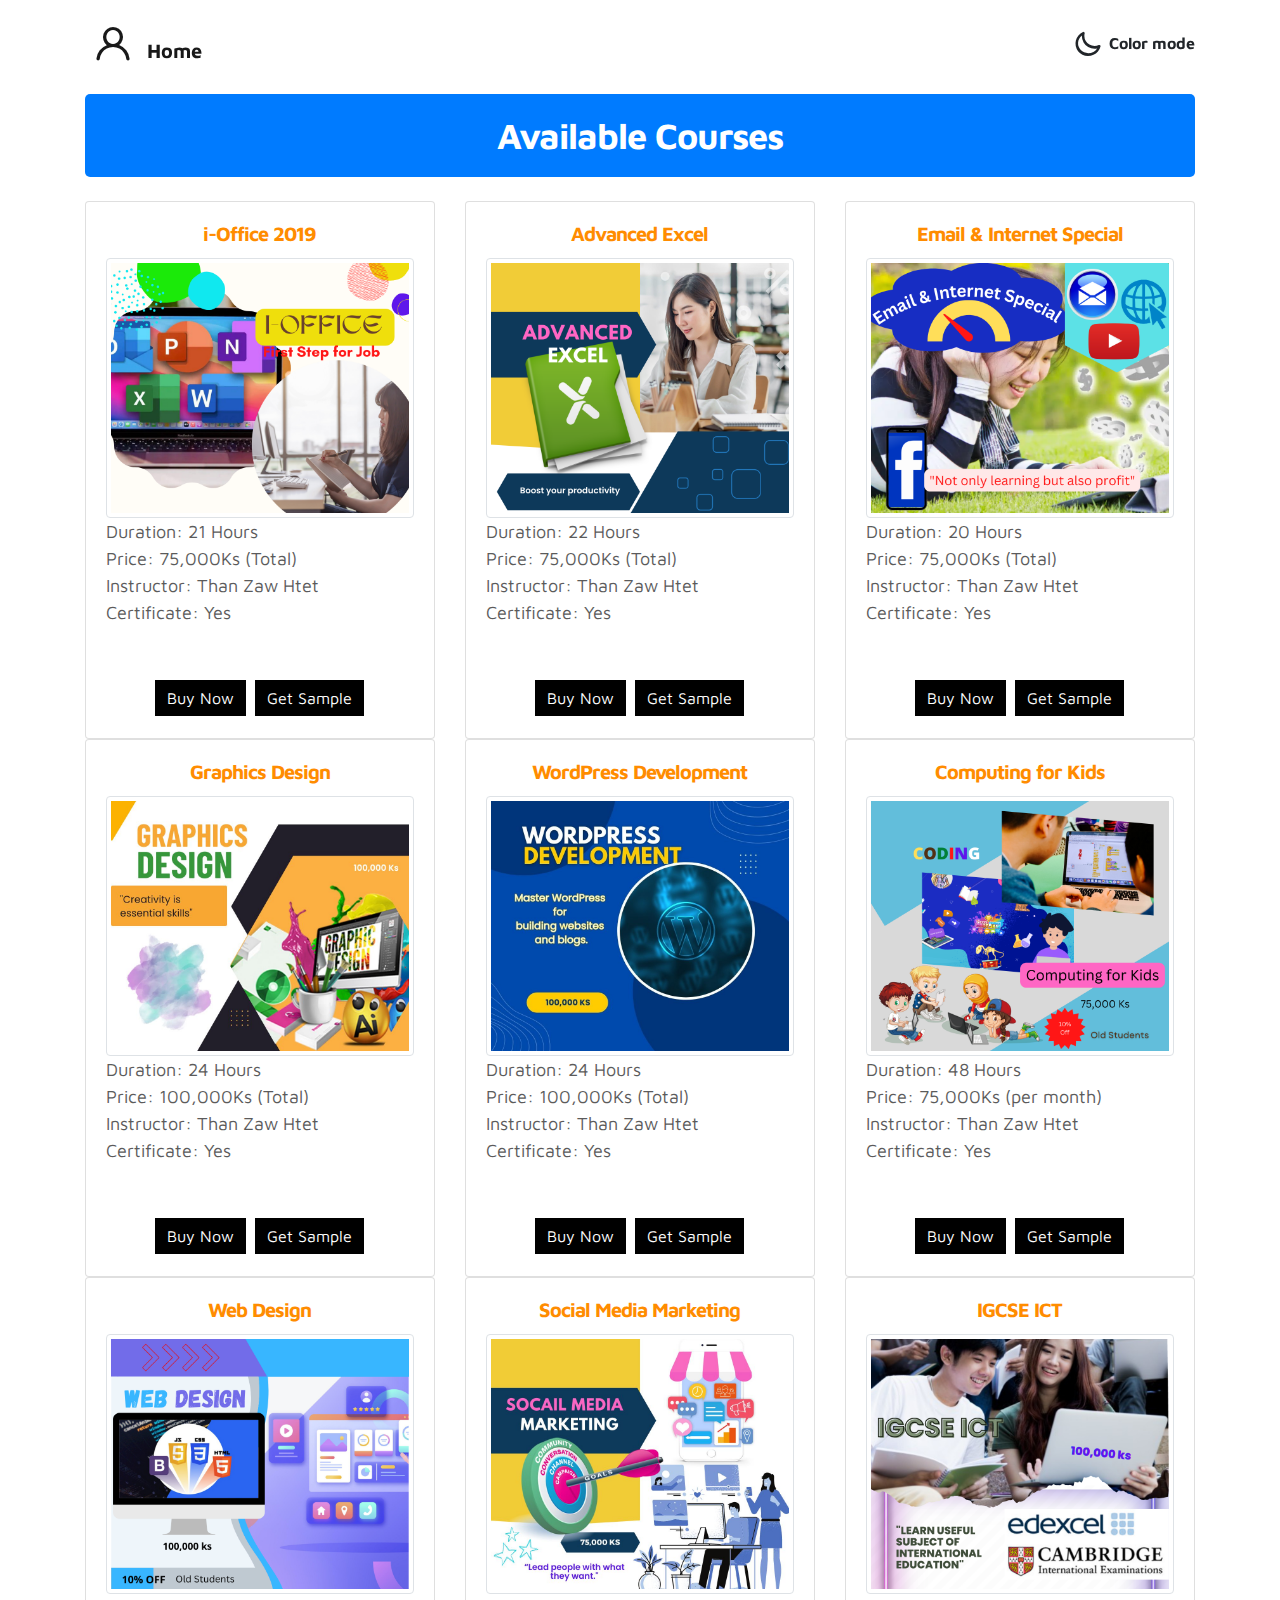
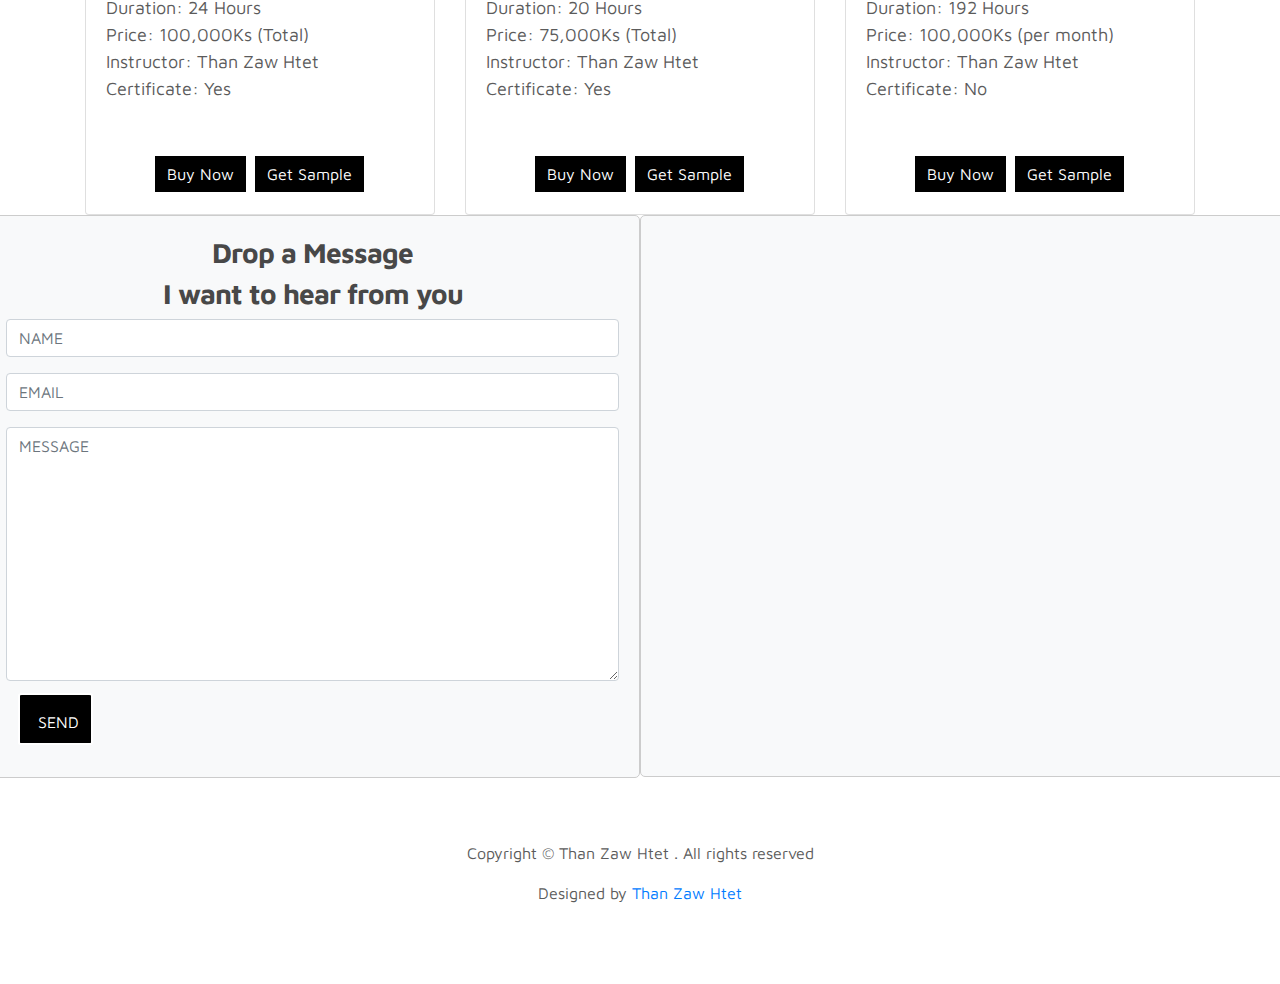
<file: course.html>
<!doctype html>
<html lang="en">
  <head>
    <meta charset="utf-8">
    <meta name="viewport" content="width=device-width, initial-scale=1, shrink-to-fit=no">
    <meta name="description" content="">
    <meta name="author" content="">
    <meta name="google-site-verification" content="H_Eirc_Ee7DwCrYQSzcWiR3znHh7jDFAtaS7FxoDOCU" />
    <meta name="google-site-verification" content="wEIjMW2MqbwbV1aCMfbOyVi11MbXfYYFN5hcwJnoyTI" />
    <title>Than Zaw Htet</title>

    <link rel="stylesheet" href="css/bootstrap.min.css">
    <link rel="stylesheet" href="css/unicons.css">
    <link rel="stylesheet" type="text/css" href="css/course.css">
    <!--font-->
    <link rel="stylesheet" href="https://cdnjs.cloudflare.com/ajax/libs/font-awesome/6.2.0/css/all.min.css" integrity="sha512-xh6O/CkQoPOWDdYTDqeRdPCVd1SpvCA9XXcUnZS2FmJNp1coAFzvtCN9BmamE+4aHK8yyUHUSCcJHgXloTyT2A==" crossorigin="anonymous" referrerpolicy="no-referrer" />

    <!-- MAIN STYLE -->
    <link rel="stylesheet" href="css/tooplate-style.css">
    
  </head>
  <body>

    <!-- MENU -->
    <nav class="navbar navbar-expand-sm navbar-light">
        <div class="container">
            <a class="navbar-brand" href="index.html"><i class='uil uil-user'></i> Home </a>

            <button class="navbar-toggler" type="button" data-toggle="collapse" data-target="#navbarNav" aria-controls="navbarNav" aria-expanded="false"
                aria-label="Toggle navigation">
                <span class="navbar-toggler-icon"></span>
                <span class="navbar-toggler-icon"></span>
                <span class="navbar-toggler-icon"></span>
            </button>

    

                <ul class="navbar-nav ml-lg-auto">
                    <div class="ml-lg-4">
                      <div class="color-mode d-lg-flex justify-content-center align-items-center">
                        <i class="color-mode-icon"></i>
                        Color mode
                      </div>
                    </div>
                </ul>
            </div>
        </div>
    </nav>

    <!--body-->
    <!--first row-->
   <div class="container text-center">
    <h1 class="title">Available Courses</h1>
  <div class="row">
    <div class="col-md-4">
        <div class="card"> 
          <div class="card-body">  
            <h5 style="color: darkorange;" class="card-title">i-Office 2019</h5>
        <img class="img-fluid rounded img-thumbnail" src="images/basic.png">
        <p class="card-text text-justify"> Duration: 21 Hours <br>
        Price: 75,000Ks (Total) <br>
        Instructor: Than Zaw Htet <br>
        Certificate: Yes </p>
        
              <ul class="rating text-warning">
          <li><i class="fa fa-star checked"></i></li>
           <li><i class="fa fa-star checked"></i></li>
            <li><i class="fa fa-star checked"></i></li>
             <li><i class="fa fa-star checked"></i></li>
              <li><i class="fa fa-star checked"></i></li>
        </ul>
     
              <a href="tel:+959263199302" class="btn btn-primary"> Buy Now </a>
            <a href="https://youtu.be/tw5Qx3-kOno" class="btn btn-danger"> Get Sample </a>
        </div>
        </div>
    </div>
    <div class="col-md-4">
        <div class="card"> 
          <div class="card-body">  
            <h5 style="color: darkorange;" class="card-title">Advanced Excel</h5>
        <img class="img-fluid rounded img-thumbnail" src="images/excel.png">
        <p class="card-text text-justify"> Duration: 22 Hours <br>
        Price: 75,000Ks (Total) <br>
        Instructor: Than Zaw Htet <br>
        Certificate: Yes </p>
            
             <ul class="rating text-warning">
          <li><i class="fa fa-star checked"></i></li>
           <li><i class="fa fa-star checked"></i></li>
            <li><i class="fa fa-star checked"></i></li>
             <li><i class="fa fa-star checked"></i></li>
              <li><i class="fa fa-star checked"></i></li>
        </ul>
     
        <a href="tel:+959263199302" class="btn btn-primary"> Buy Now </a>
        <a href="https://youtu.be/WREw17PeFTA" class="btn btn-danger"> Get Sample </a>
        </div>
        </div>
    </div>
    <div class="col-md-4">
        <div class="card"> 
          <div class="card-body">  
            <h5 style="color: darkorange;" class="card-title">Email & Internet Special</h5>
        <img class="img-fluid rounded img-thumbnail" src="images/email.png">
        <p class="card-text text-justify"> Duration: 20 Hours <br>
Price: 75,000Ks (Total) <br>
Instructor: Than Zaw Htet <br>
Certificate: Yes
            </p>
             <ul class="rating text-warning">
          <li><i class="fa fa-star checked"></i></li>
           <li><i class="fa fa-star checked"></i></li>
            <li><i class="fa fa-star checked"></i></li>
             <li><i class="fa fa-star checked"></i></li>
              <li><i class="fa fa-star checked"></i></li>
        </ul>
     
        <a href="tel:+959263199302" class="btn btn-primary"> Buy Now </a>
        <a href="https://youtu.be/1l2H6BNfWSc" class="btn btn-danger"> Get Sample </a>
        </div>
        </div>
    </div>
   
  </div>
<!--second row-->
  <div class="row">
    <div class="col-md-4">
        <div class="card"> 
          <div class="card-body">  
            <h5 style="color: darkorange;" class="card-title">Graphics Design</h5>
        <img class="img-fluid rounded img-thumbnail" src=images/graphics.jpg>
        <p class="card-text text-justify"> Duration: 24 Hours <br>
Price: 100,000Ks (Total) <br>
Instructor: Than Zaw Htet <br>
Certificate: Yes
            </p>
             <ul class="rating text-warning">
          <li><i class="fa fa-star checked"></i></li>
           <li><i class="fa fa-star checked"></i></li>
            <li><i class="fa fa-star checked"></i></li>
             <li><i class="fa fa-star checked"></i></li>
              <li><i class="fa fa-star checked"></i></li>
        </ul>
     
        <a href="tel:+959263199302" class="btn btn-primary"> Buy Now </a>
        <a href="https://youtu.be/eJQLOQyhv-M" class="btn btn-danger"> Get Sample </a>
        </div>
        </div>
    </div>
    <div class="col-md-4">
        <div class="card"> 
          <div class="card-body">  
            <h5 style="color: darkorange;" class="card-title">WordPress Development</h5>
        <img class="img-fluid rounded img-thumbnail" src="images/wordpress.jpg">
        <p class="card-text text-justify"> Duration: 24 Hours <br>
Price: 100,000Ks (Total) <br>
Instructor: Than Zaw Htet <br>
Certificate: Yes
            </p>
             <ul class="rating text-warning">
          <li><i class="fa fa-star checked"></i></li>
           <li><i class="fa fa-star checked"></i></li>
            <li><i class="fa fa-star checked"></i></li>
             <li><i class="fa fa-star checked"></i></li>
              <li><i class="fa fa-star checked"></i></li>
        </ul>
     
        <a href="tel:+959263199302" class="btn btn-primary"> Buy Now </a>
        <a href="https://www.youtube.com/watch?v=7h9Fds8z3eQ" class="btn btn-danger"> Get Sample </a>
        </div>
        </div>
    </div>
    <div class="col-md-4">
        <div class="card"> 
          <div class="card-body">  
            <h5 style="color: darkorange;" class="card-title">Computing for Kids</h5>
        <img class="img-fluid rounded img-thumbnail" src="images/computing4k.png">
        <p class="card-text text-justify"> Duration: 48 Hours <br>
Price: 75,000Ks (per month) <br>
Instructor: Than Zaw Htet <br>
Certificate: Yes
            </p>
             <ul class="rating text-warning">
          <li><i class="fa fa-star checked"></i></li>
           <li><i class="fa fa-star checked"></i></li>
            <li><i class="fa fa-star checked"></i></li>
             <li><i class="fa fa-star checked"></i></li>
              <li><i class="fa fa-star checked"></i></li>
        </ul>
     
        <a href="tel:+959263199302" class="btn btn-primary"> Buy Now </a>
        <a href="https://youtu.be/3sf1w9vnMtE" class="btn btn-danger"> Get Sample </a>
        </div>
        </div>
    </div>
   
  </div>
<!--third row-->
  <div class="row">
    <div class="col-md-4">
        <div class="card"> 
          <div class="card-body">  
            <h5 style="color: darkorange;" class="card-title">Web Design</h5>
        <img class="img-fluid rounded img-thumbnail" src="images/web.png">
        <p class="card-text text-justify">  Duration: 24 Hours <br>
Price: 100,000Ks (Total) <br>
Instructor: Than Zaw Htet <br>
Certificate: Yes
            </p>
             <ul class="rating text-warning">
          <li><i class="fa fa-star checked"></i></li>
           <li><i class="fa fa-star checked"></i></li>
            <li><i class="fa fa-star checked"></i></li>
             <li><i class="fa fa-star checked"></i></li>
              <li><i class="fa fa-star checked"></i></li>
        </ul>
     
        <a href="tel:+959263199302" class="btn btn-primary"> Buy Now </a>
        <a href="https://youtu.be/O53kU777nxU" class="btn btn-danger"> Get Sample </a>
        </div>
        </div>
    </div>
    <div class="col-md-4">
        <div class="card"> 
          <div class="card-body">  
            <h5 style="color: darkorange;" class="card-title">Social Media Marketing</h5>
        <img class="img-fluid rounded img-thumbnail" src="images/social.jpg">
        <p class="card-text text-justify"> Duration: 20 Hours <br>
Price: 75,000Ks (Total) <br>
Instructor: Than Zaw Htet <br>
Certificate: Yes
            </p>
             <ul class="rating text-warning">
          <li><i class="fa fa-star checked"></i></li>
           <li><i class="fa fa-star checked"></i></li>
            <li><i class="fa fa-star checked"></i></li>
             <li><i class="fa fa-star checked"></i></li>
              <li><i class="fa fa-star checked"></i></li>
        </ul>
     
        <a href="tel:+959263199302" class="btn btn-primary"> Buy Now </a>
        <a href="https://youtu.be/kaDADpzCYxc" class="btn btn-danger"> Get Sample </a>
        </div>
        </div>
    </div>
    <div class="col-md-4">
        <div class="card"> 
          <div class="card-body">  
            <h5 style="color: darkorange;" class="card-title"> IGCSE ICT</h5>
        <img class="img-fluid rounded img-thumbnail" src="images/igcse.png">
        <p class="card-text text-justify"> Duration: 192 Hours <br>
Price: 100,000Ks (per month) <br>
Instructor: Than Zaw Htet <br>
Certificate: No
            </p>
             <ul class="rating text-warning">
          <li><i class="fa fa-star checked"></i></li>
           <li><i class="fa fa-star checked"></i></li>
            <li><i class="fa fa-star checked"></i></li>
             <li><i class="fa fa-star checked"></i></li>
              <li><i class="fa fa-star checked"></i></li>
        </ul>
     
        <a href="tel:+959263199302" class="btn btn-primary"> Buy Now </a>
        <a href="https://youtu.be/DrKHp_2sIqw" class="btn btn-danger"> Get Sample </a>
        </div>
        </div>
    </div>
   
  </div>
</div>
  
<section id="last">
    <!-- Row for the layout -->
    <div class="row">
  <!-- Left Column: Contact Form -->
  <div class="col-12 col-md-6 contact-form">
    <form class="form-horizontal" method="post" action="https://formsubmit.co/thanzhtet@gmail.com">
      <h3 style="text-align: center;">Drop a Message</h3>
      <h3 style="text-align: center;">I want to hear from you</h3>
      <input type="hidden" name="_next" value="https://thanzawhtet.com/thanks.html">
      <input type="text" name="_honey" style="display:none">
      <input type="hidden" name="_captcha" value="false">

      <div class="form-group">
        <input type="text" class="form-control" id="name" placeholder="NAME" name="name" />
      </div>

      <div class="form-group">
        <input type="email" class="form-control" id="email" placeholder="EMAIL" name="email" />
      </div>

      <textarea class="form-control" rows="10" placeholder="MESSAGE" name="message"></textarea>

      <button class="btn btn-primary send-button" id="submit" type="submit" value="SEND">
        <i class="fa fa-paper-plane"></i>
        <span class="send-text">SEND</span>
      </button>
    </form>
  </div>

  <!-- Right Column: Appointment Booking -->
  <div class="col-12 col-md-6 appointment-booking">
    <iframe src="https://calendar.google.com/calendar/appointments/schedules/AcZssZ3V9VELkLtsXJIGGZmy2CoVVRMQkznx3jvev9nCbO8XI9y3IIEWARZSkWI3uciVIlHdN-ero_OD?gv=true" style="border: 0; width: 100%; height: 520px; frameborder: 0;"></iframe>
  </div>
</div>
  </div>
</section>

    <!-- Start of HubSpot Embed Code -->
  <script type="text/javascript" id="hs-script-loader" async defer src="//js-na1.hs-scripts.com/49030702.js"></script>
<!-- End of HubSpot Embed Code -->
    
    <!-- FOOTER -->
     <footer class="footer py-5">
          <div class="container">
               <div class="row">

                    <div class="col-lg-12 col-12">                                
                        <p class="copyright-text text-center">Copyright &copy; Than Zaw Htet . All rights reserved
                        </p>
                        <p class="copyright-text text-center">Designed by <a rel="nofollow" href="https://www.facebook.com/stlamyanmar">Than Zaw Htet</a></p>
                    </div>
                    
               </div>
          </div>
     </footer>

    <script src="js/jquery-3.3.1.min.js"></script>
    <script src="js/popper.min.js"></script>
    <script src="js/bootstrap.min.js"></script>
    <script src="js/Headroom.js"></script>
    <script src="js/jQuery.headroom.js"></script>
    <script src="js/owl.carousel.min.js"></script>
    <script src="js/smoothscroll.js"></script>
    <script src="js/custom.js"></script>

  </body>
</html>
</file>
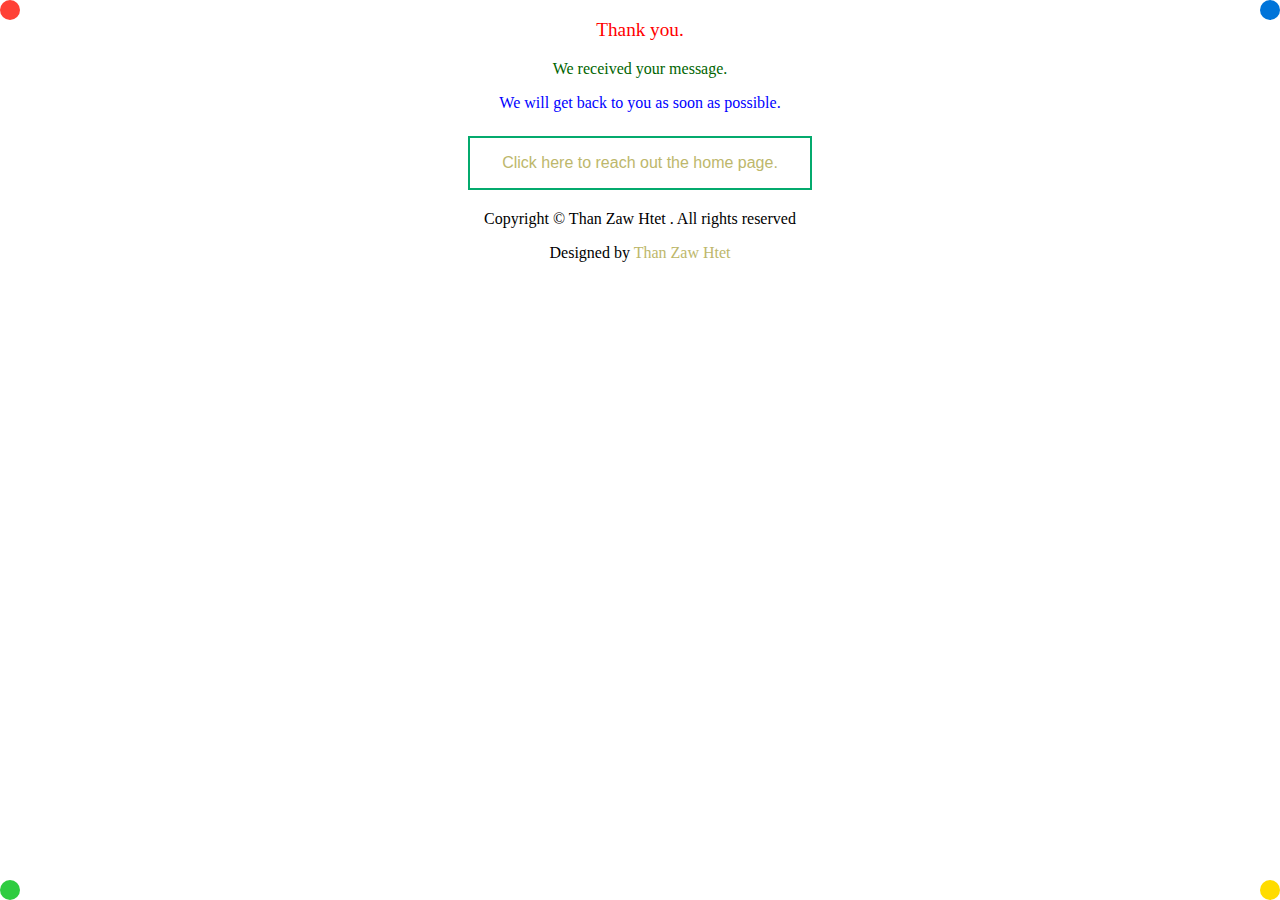
<file: thanks.html>
<!DOCTYPE html>
<html>
<head>
	<meta charset="utf-8">
	<meta name="viewport" content="width=device-width, initial-scale=1">
	<title>Than Zaw Htet</title>

	<style type="text/css">
		.red {
			color: red;
			font-size: larger;
		}
		.green {
			color: darkgreen;
		}
		.blue {
			color: blue;
		}
		p, .link	{
			text-align: center;
		}
		a {
			color: darkkhaki;
			text-decoration: none;
		}
		a:hover	{
			color: blue;
		}
		img {
			max-width: 100%;
		}
/*Firework corner effect*/
		.firework {
  position: absolute;
  width: 20px;
  height: 20px;
  border-radius: 50%;
  animation: explode 1s infinite;
}

.red_circle {
  background: #FF4136;
}

.blue_circle {
  background: #0074D9;
}

.green_circle {
  background: #2ECC40;
}

.yellow_circle {
  background: #FFDC00;
}

.top-left {
  top: 0;
  left: 0;
}

.top-right {
  top: 0;
  right: 0;
}

.bottom-left {
  bottom: 0;
  left: 0;
}

.bottom-right {
  bottom: 0;
  right: 0;
}

@keyframes explode {
  0% {
    transform: scale(0);
    opacity: 1;
  }
  100% {
    transform: scale(10);
    opacity: 0;
  }
}
/*Button Syle*/
.button {
  border: none;
  color: white;
  padding: 16px 32px;
  text-align: center;
  text-decoration: none;
  display: inline-block;
  font-size: 16px;
  margin: 4px 2px;
  transition-duration: 0.4s;
  cursor: pointer;
}
.button-container {
    display: flex;
    justify-content: center;
    align-items: center;
    margin-top: 20px; /* Adjust margin as needed */
}
.button2 {
  background-color: white; 
  color: black; 
  border: 2px solid #04AA6D;
}

.button2:hover {
  background-color: #04AA6D;
  color: white;
}

	</style>

</head>
<body>
	<div class="cotainer">
	<div class="default_reply">
		<div class="col-md-6 col-12">
	<p class="red">Thank you.</p>
	<p class="green">We received your message.</p>
	<p class="blue">We will get back to you as soon as possible.</p>
	<div class="button-container">
	<button class="button button2">
		<a href="index.html"> <div class="link"> Click here to reach out the home page. </div> </a>
	</button>
	</div>
</div>
</div>
		<!-- Start of HubSpot Embed Code -->
  <script type="text/javascript" id="hs-script-loader" async defer src="//js-na1.hs-scripts.com/49030702.js"></script>
		<!-- End of HubSpot Embed Code -->

<!--Corner Animation Effect-->
<div class="firework top-left red_circle"></div>
<div class="firework top-right blue_circle"></div>
<div class="firework bottom-left green_circle"></div>
<div class="firework bottom-right yellow_circle"></div>

	<div class="cotainer">
		            <div class="col-lg-12 col-12">                                
                        <p class="copyright-text text-center">Copyright &copy; Than Zaw Htet . All rights reserved
                        </p>
                        <p class="copyright-text text-center">Designed by <a rel="nofollow" href="https://www.facebook.com/stlamyanmar">Than Zaw Htet</a></p>
                    </div>
                    
               </div>
	</div>
</body>
</html>
</file>
<file: css/unicons.css>
@font-face {
  font-family: 'unicons';
  src: url('../font/unicons.eot?42479262');
  src: url('../font/unicons.eot?42479262#iefix') format('embedded-opentype'),
       url('../font/unicons.woff2?42479262') format('woff2'),
       url('../font/unicons.woff?42479262') format('woff'),
       url('../font/unicons.ttf?42479262') format('truetype'),
       url('../font/unicons.svg?42479262#unicons') format('svg');
  font-weight: normal;
  font-style: normal;
}
/* Chrome hack: SVG is rendered more smooth in Windozze. 100% magic, uncomment if you need it. */
/* Note, that will break hinting! In other OS-es font will be not as sharp as it could be */
/*
@media screen and (-webkit-min-device-pixel-ratio:0) {
  @font-face {
    font-family: 'unicons';
    src: url('../font/unicons.svg?42479262#unicons') format('svg');
  }
}
*/
 
 [class^="uil-"]:before, [class*=" uil-"]:before {
  font-family: "unicons";
  font-style: normal;
  font-weight: normal;
  speak: none;
 
  display: inline-block;
  text-decoration: inherit;
  width: 1em;
  margin-right: .2em;
  text-align: center;
  /* opacity: .8; */
 
  /* For safety - reset parent styles, that can break glyph codes*/
  font-variant: normal;
  text-transform: none;
 
  /* fix buttons height, for twitter bootstrap */
  line-height: 1em;
 
  /* Animation center compensation - margins should be symmetric */
  /* remove if not needed */
  margin-left: .2em;
 
  /* you can be more comfortable with increased icons size */
  /* font-size: 120%; */
 
  /* Font smoothing. That was taken from TWBS */
  -webkit-font-smoothing: antialiased;
  -moz-osx-font-smoothing: grayscale;
 
  /* Uncomment for 3D effect */
  /* text-shadow: 1px 1px 1px rgba(127, 127, 127, 0.3); */
}
 
.uil-abacus:before { content: '\e800'; } /* '' */
.uil-accessible-icon-alt:before { content: '\e801'; } /* '' */
.uil-adjust-alt:before { content: '\e802'; } /* '' */
.uil-adjust-circle:before { content: '\e803'; } /* '' */
.uil-adjust-half:before { content: '\e804'; } /* '' */
.uil-adjust:before { content: '\e805'; } /* '' */
.uil-airplay:before { content: '\e806'; } /* '' */
.uil-align-alt:before { content: '\e807'; } /* '' */
.uil-align-center-alt:before { content: '\e808'; } /* '' */
.uil-align-center-h:before { content: '\e809'; } /* '' */
.uil-align-center-justify:before { content: '\e80a'; } /* '' */
.uil-align-center-v:before { content: '\e80b'; } /* '' */
.uil-align-center:before { content: '\e80c'; } /* '' */
.uil-align-justify:before { content: '\e80d'; } /* '' */
.uil-align-left-justify:before { content: '\e80e'; } /* '' */
.uil-align-left:before { content: '\e80f'; } /* '' */
.uil-align-letter-right:before { content: '\e810'; } /* '' */
.uil-align-right-justify:before { content: '\e811'; } /* '' */
.uil-align-right:before { content: '\e812'; } /* '' */
.uil-align:before { content: '\e813'; } /* '' */
.uil-ambulance:before { content: '\e814'; } /* '' */
.uil-analysis:before { content: '\e815'; } /* '' */
.uil-analytics:before { content: '\e816'; } /* '' */
.uil-anchor:before { content: '\e817'; } /* '' */
.uil-android-phone-slash:before { content: '\e818'; } /* '' */
.uil-angle-double-down:before { content: '\e819'; } /* '' */
.uil-angle-double-left:before { content: '\e81a'; } /* '' */
.uil-angle-double-right:before { content: '\e81b'; } /* '' */
.uil-angle-double-up:before { content: '\e81c'; } /* '' */
.uil-angle-down:before { content: '\e81d'; } /* '' */
.uil-angle-left:before { content: '\e81e'; } /* '' */
.uil-angle-right-b:before { content: '\e81f'; } /* '' */
.uil-angle-right:before { content: '\e820'; } /* '' */
.uil-angle-up:before { content: '\e821'; } /* '' */
.uil-annoyed-alt:before { content: '\e822'; } /* '' */
.uil-annoyed:before { content: '\e823'; } /* '' */
.uil-apps:before { content: '\e824'; } /* '' */
.uil-archive-alt:before { content: '\e825'; } /* '' */
.uil-archive:before { content: '\e826'; } /* '' */
.uil-arrow-break:before { content: '\e827'; } /* '' */
.uil-arrow-circle-down:before { content: '\e828'; } /* '' */
.uil-arrow-circle-left:before { content: '\e829'; } /* '' */
.uil-arrow-circle-right:before { content: '\e82a'; } /* '' */
.uil-arrow-circle-up:before { content: '\e82b'; } /* '' */
.uil-arrow-compress-h:before { content: '\e82c'; } /* '' */
.uil-arrow-down-left:before { content: '\e82d'; } /* '' */
.uil-arrow-down-right:before { content: '\e82e'; } /* '' */
.uil-arrow-down:before { content: '\e82f'; } /* '' */
.uil-arrow-from-right:before { content: '\e830'; } /* '' */
.uil-arrow-from-top:before { content: '\e831'; } /* '' */
.uil-arrow-growth:before { content: '\e832'; } /* '' */
.uil-arrow-left:before { content: '\e833'; } /* '' */
.uil-arrow-random:before { content: '\e834'; } /* '' */
.uil-arrow-resize-diagonal:before { content: '\e835'; } /* '' */
.uil-arrow-right:before { content: '\e836'; } /* '' */
.uil-arrow-to-bottom:before { content: '\e837'; } /* '' */
.uil-arrow-to-right:before { content: '\e838'; } /* '' */
.uil-arrow-up-left:before { content: '\e839'; } /* '' */
.uil-arrow-up-right:before { content: '\e83a'; } /* '' */
.uil-arrow-up:before { content: '\e83b'; } /* '' */
.uil-arrows-h-alt:before { content: '\e83c'; } /* '' */
.uil-arrows-h:before { content: '\e83d'; } /* '' */
.uil-arrows-left-down:before { content: '\e83e'; } /* '' */
.uil-arrows-maximize:before { content: '\e83f'; } /* '' */
.uil-arrows-merge:before { content: '\e840'; } /* '' */
.uil-arrows-resize-h:before { content: '\e841'; } /* '' */
.uil-arrows-resize-v:before { content: '\e842'; } /* '' */
.uil-arrows-resize:before { content: '\e843'; } /* '' */
.uil-arrows-right-down:before { content: '\e844'; } /* '' */
.uil-arrows-shrink-h:before { content: '\e845'; } /* '' */
.uil-arrows-shrink-v:before { content: '\e846'; } /* '' */
.uil-arrows-up-right:before { content: '\e847'; } /* '' */
.uil-arrows-v-alt:before { content: '\e848'; } /* '' */
.uil-arrows-v:before { content: '\e849'; } /* '' */
.uil-at:before { content: '\e84a'; } /* '' */
.uil-atm-card:before { content: '\e84b'; } /* '' */
.uil-atom:before { content: '\e84c'; } /* '' */
.uil-auto-flash:before { content: '\e84d'; } /* '' */
.uil-award-alt:before { content: '\e84e'; } /* '' */
.uil-award:before { content: '\e84f'; } /* '' */
.uil-baby-carriage:before { content: '\e850'; } /* '' */
.uil-backpack:before { content: '\e851'; } /* '' */
.uil-backspace:before { content: '\e852'; } /* '' */
.uil-backward:before { content: '\e853'; } /* '' */
.uil-bag-alt:before { content: '\e854'; } /* '' */
.uil-bag-slash:before { content: '\e855'; } /* '' */
.uil-bag:before { content: '\e856'; } /* '' */
.uil-ball:before { content: '\e857'; } /* '' */
.uil-ban:before { content: '\e858'; } /* '' */
.uil-bars:before { content: '\e859'; } /* '' */
.uil-basketball-hoop:before { content: '\e85a'; } /* '' */
.uil-basketball:before { content: '\e85b'; } /* '' */
.uil-battery-bolt:before { content: '\e85c'; } /* '' */
.uil-battery-empty:before { content: '\e85d'; } /* '' */
.uil-bed-double:before { content: '\e85e'; } /* '' */
.uil-bed:before { content: '\e85f'; } /* '' */
.uil-bell-school:before { content: '\e860'; } /* '' */
.uil-bell-slash:before { content: '\e861'; } /* '' */
.uil-bill:before { content: '\e862'; } /* '' */
.uil-bitcoin-circle:before { content: '\e863'; } /* '' */
.uil-bitcoin:before { content: '\e864'; } /* '' */
.uil-bluetooth-b:before { content: '\e865'; } /* '' */
.uil-bolt-alt:before { content: '\e866'; } /* '' */
.uil-bolt-slash:before { content: '\e867'; } /* '' */
.uil-bolt:before { content: '\e868'; } /* '' */
.uil-book-alt:before { content: '\e869'; } /* '' */
.uil-book-medical:before { content: '\e86a'; } /* '' */
.uil-book-open:before { content: '\e86b'; } /* '' */
.uil-book-reader:before { content: '\e86c'; } /* '' */
.uil-book:before { content: '\e86d'; } /* '' */
.uil-bookmark-full:before { content: '\e86e'; } /* '' */
.uil-bookmark:before { content: '\e86f'; } /* '' */
.uil-books:before { content: '\e870'; } /* '' */
.uil-boombox:before { content: '\e871'; } /* '' */
.uil-border-alt:before { content: '\e872'; } /* '' */
.uil-border-bottom:before { content: '\e873'; } /* '' */
.uil-border-clear:before { content: '\e874'; } /* '' */
.uil-border-horizontal:before { content: '\e875'; } /* '' */
.uil-border-inner:before { content: '\e876'; } /* '' */
.uil-border-left:before { content: '\e877'; } /* '' */
.uil-border-out:before { content: '\e878'; } /* '' */
.uil-border-right:before { content: '\e879'; } /* '' */
.uil-border-top:before { content: '\e87a'; } /* '' */
.uil-border-vertical:before { content: '\e87b'; } /* '' */
.uil-box:before { content: '\e87c'; } /* '' */
.uil-briefcase-alt:before { content: '\e87d'; } /* '' */
.uil-briefcase:before { content: '\e87e'; } /* '' */
.uil-bright:before { content: '\e87f'; } /* '' */
.uil-brightness-empty:before { content: '\e880'; } /* '' */
.uil-brightness-half:before { content: '\e881'; } /* '' */
.uil-brightness-low:before { content: '\e882'; } /* '' */
.uil-brightness-minus:before { content: '\e883'; } /* '' */
.uil-brightness-plus:before { content: '\e884'; } /* '' */
.uil-brightness:before { content: '\e885'; } /* '' */
.uil-bring-bottom:before { content: '\e886'; } /* '' */
.uil-bring-front:before { content: '\e887'; } /* '' */
.uil-brush-alt:before { content: '\e888'; } /* '' */
.uil-bug:before { content: '\e889'; } /* '' */
.uil-building:before { content: '\e88a'; } /* '' */
.uil-bullseye:before { content: '\e88b'; } /* '' */
.uil-bus-alt:before { content: '\e88c'; } /* '' */
.uil-bus-school:before { content: '\e88d'; } /* '' */
.uil-bus:before { content: '\e88e'; } /* '' */
.uil-calcualtor:before { content: '\e88f'; } /* '' */
.uil-calculator-alt:before { content: '\e890'; } /* '' */
.uil-calendar-alt:before { content: '\e891'; } /* '' */
.uil-calendar-slash:before { content: '\e892'; } /* '' */
.uil-calender:before { content: '\e893'; } /* '' */
.uil-calling:before { content: '\e894'; } /* '' */
.uil-camera-plus:before { content: '\e895'; } /* '' */
.uil-camera-slash:before { content: '\e896'; } /* '' */
.uil-camera:before { content: '\e897'; } /* '' */
.uil-cancel:before { content: '\e898'; } /* '' */
.uil-capsule:before { content: '\e899'; } /* '' */
.uil-capture:before { content: '\e89a'; } /* '' */
.uil-car-sideview:before { content: '\e89b'; } /* '' */
.uil-car-slash:before { content: '\e89c'; } /* '' */
.uil-car-wash:before { content: '\e89d'; } /* '' */
.uil-car:before { content: '\e89e'; } /* '' */
.uil-card-atm:before { content: '\e89f'; } /* '' */
.uil-caret-right:before { content: '\e8a0'; } /* '' */
.uil-cart:before { content: '\e8a1'; } /* '' */
.uil-cell:before { content: '\e8a2'; } /* '' */
.uil-celsius:before { content: '\e8a3'; } /* '' */
.uil-chart-bar-alt:before { content: '\e8a4'; } /* '' */
.uil-chart-bar:before { content: '\e8a5'; } /* '' */
.uil-chart-down:before { content: '\e8a6'; } /* '' */
.uil-chart-growth-alt:before { content: '\e8a7'; } /* '' */
.uil-chart-growth:before { content: '\e8a8'; } /* '' */
.uil-chart-line:before { content: '\e8a9'; } /* '' */
.uil-chart-pie-alt:before { content: '\e8aa'; } /* '' */
.uil-chart-pie:before { content: '\e8ab'; } /* '' */
.uil-chart:before { content: '\e8ac'; } /* '' */
.uil-chat-bubble-user:before { content: '\e8ad'; } /* '' */
.uil-chat-info:before { content: '\e8ae'; } /* '' */
.uil-chat:before { content: '\e8af'; } /* '' */
.uil-check-circle:before { content: '\e8b0'; } /* '' */
.uil-check-square:before { content: '\e8b1'; } /* '' */
.uil-check:before { content: '\e8b2'; } /* '' */
.uil-circle-layer:before { content: '\e8b3'; } /* '' */
.uil-circle:before { content: '\e8b4'; } /* '' */
.uil-circuit:before { content: '\e8b5'; } /* '' */
.uil-clapper-board:before { content: '\e8b6'; } /* '' */
.uil-clipboard-alt:before { content: '\e8b7'; } /* '' */
.uil-clipboard-blank:before { content: '\e8b8'; } /* '' */
.uil-clipboard-notes:before { content: '\e8b9'; } /* '' */
.uil-clipboard:before { content: '\e8ba'; } /* '' */
.uil-clock-eight:before { content: '\e8bb'; } /* '' */
.uil-clock-five:before { content: '\e8bc'; } /* '' */
.uil-clock-nine:before { content: '\e8bd'; } /* '' */
.uil-clock-seven:before { content: '\e8be'; } /* '' */
.uil-clock-ten:before { content: '\e8bf'; } /* '' */
.uil-clock-three:before { content: '\e8c0'; } /* '' */
.uil-clock-two:before { content: '\e8c1'; } /* '' */
.uil-clock:before { content: '\e8c2'; } /* '' */
.uil-closed-captioning:before { content: '\e8c3'; } /* '' */
.uil-cloud-block:before { content: '\e8c4'; } /* '' */
.uil-cloud-bookmark:before { content: '\e8c5'; } /* '' */
.uil-cloud-check:before { content: '\e8c6'; } /* '' */
.uil-cloud-computing:before { content: '\e8c7'; } /* '' */
.uil-cloud-data-connection:before { content: '\e8c8'; } /* '' */
.uil-cloud-database-tree:before { content: '\e8c9'; } /* '' */
.uil-cloud-download:before { content: '\e8ca'; } /* '' */
.uil-cloud-drizzle:before { content: '\e8cb'; } /* '' */
.uil-cloud-exclamation:before { content: '\e8cc'; } /* '' */
.uil-cloud-hail:before { content: '\e8cd'; } /* '' */
.uil-cloud-heart:before { content: '\e8ce'; } /* '' */
.uil-cloud-info:before { content: '\e8cf'; } /* '' */
.uil-cloud-lock:before { content: '\e8d0'; } /* '' */
.uil-cloud-meatball:before { content: '\e8d1'; } /* '' */
.uil-cloud-moon-hail:before { content: '\e8d2'; } /* '' */
.uil-cloud-moon-meatball:before { content: '\e8d3'; } /* '' */
.uil-cloud-moon-rain:before { content: '\e8d4'; } /* '' */
.uil-cloud-moon-showers:before { content: '\e8d5'; } /* '' */
.uil-cloud-moon:before { content: '\e8d6'; } /* '' */
.uil-cloud-question:before { content: '\e8d7'; } /* '' */
.uil-cloud-rain-sun:before { content: '\e8d8'; } /* '' */
.uil-cloud-rain:before { content: '\e8d9'; } /* '' */
.uil-cloud-redo:before { content: '\e8da'; } /* '' */
.uil-cloud-set:before { content: '\e8db'; } /* '' */
.uil-cloud-share:before { content: '\e8dc'; } /* '' */
.uil-cloud-shield:before { content: '\e8dd'; } /* '' */
.uil-cloud-showers-alt:before { content: '\e8de'; } /* '' */
.uil-cloud-showers-heavy:before { content: '\e8df'; } /* '' */
.uil-cloud-showers:before { content: '\e8e0'; } /* '' */
.uil-cloud-slash:before { content: '\e8e1'; } /* '' */
.uil-cloud-sun-hail:before { content: '\e8e2'; } /* '' */
.uil-cloud-sun-meatball:before { content: '\e8e3'; } /* '' */
.uil-cloud-sun-rain-alt:before { content: '\e8e4'; } /* '' */
.uil-cloud-sun-rain:before { content: '\e8e5'; } /* '' */
.uil-cloud-sun-tear:before { content: '\e8e6'; } /* '' */
.uil-cloud-sun:before { content: '\e8e7'; } /* '' */
.uil-cloud-times:before { content: '\e8e8'; } /* '' */
.uil-cloud-unlock:before { content: '\e8e9'; } /* '' */
.uil-cloud-upload:before { content: '\e8ea'; } /* '' */
.uil-cloud-wifi:before { content: '\e8eb'; } /* '' */
.uil-cloud-wind:before { content: '\e8ec'; } /* '' */
.uil-cloud:before { content: '\e8ed'; } /* '' */
.uil-clouds:before { content: '\e8ee'; } /* '' */
.uil-club:before { content: '\e8ef'; } /* '' */
.uil-code:before { content: '\e8f0'; } /* '' */
.uil-coffee:before { content: '\e8f1'; } /* '' */
.uil-cog:before { content: '\e8f2'; } /* '' */
.uil-coins:before { content: '\e8f3'; } /* '' */
.uil-columns:before { content: '\e8f4'; } /* '' */
.uil-comment-alt-block:before { content: '\e8f5'; } /* '' */
.uil-comment-alt-chart-lines:before { content: '\e8f6'; } /* '' */
.uil-comment-alt-check:before { content: '\e8f7'; } /* '' */
.uil-comment-alt-dots:before { content: '\e8f8'; } /* '' */
.uil-comment-alt-download:before { content: '\e8f9'; } /* '' */
.uil-comment-alt-edit:before { content: '\e8fa'; } /* '' */
.uil-comment-alt-exclamation:before { content: '\e8fb'; } /* '' */
.uil-comment-alt-heart:before { content: '\e8fc'; } /* '' */
.uil-comment-alt-image:before { content: '\e8fd'; } /* '' */
.uil-comment-alt-info:before { content: '\e8fe'; } /* '' */
.uil-comment-alt-lines:before { content: '\e8ff'; } /* '' */
.uil-comment-alt-lock:before { content: '\e900'; } /* '' */
.uil-comment-alt-medical:before { content: '\e901'; } /* '' */
.uil-comment-alt-message:before { content: '\e902'; } /* '' */
.uil-comment-alt-notes:before { content: '\e903'; } /* '' */
.uil-comment-alt-plus:before { content: '\e904'; } /* '' */
.uil-comment-alt-question:before { content: '\e905'; } /* '' */
.uil-comment-alt-redo:before { content: '\e906'; } /* '' */
.uil-comment-alt-search:before { content: '\e907'; } /* '' */
.uil-comment-alt-share:before { content: '\e908'; } /* '' */
.uil-comment-alt-shield:before { content: '\e909'; } /* '' */
.uil-comment-alt-upload:before { content: '\e90a'; } /* '' */
.uil-comment-alt-verify:before { content: '\e90b'; } /* '' */
.uil-comment-alt:before { content: '\e90c'; } /* '' */
.uil-comment-block:before { content: '\e90d'; } /* '' */
.uil-comment-chart-line:before { content: '\e90e'; } /* '' */
.uil-comment-check:before { content: '\e90f'; } /* '' */
.uil-comment-dots:before { content: '\e910'; } /* '' */
.uil-comment-download:before { content: '\e911'; } /* '' */
.uil-comment-edit:before { content: '\e912'; } /* '' */
.uil-comment-exclamation:before { content: '\e913'; } /* '' */
.uil-comment-heart:before { content: '\e914'; } /* '' */
.uil-comment-image:before { content: '\e915'; } /* '' */
.uil-comment-info-alt:before { content: '\e916'; } /* '' */
.uil-comment-info:before { content: '\e917'; } /* '' */
.uil-comment-lines:before { content: '\e918'; } /* '' */
.uil-comment-lock:before { content: '\e919'; } /* '' */
.uil-comment-medical:before { content: '\e91a'; } /* '' */
.uil-comment-message:before { content: '\e91b'; } /* '' */
.uil-comment-notes:before { content: '\e91c'; } /* '' */
.uil-comment-plus:before { content: '\e91d'; } /* '' */
.uil-comment-question:before { content: '\e91e'; } /* '' */
.uil-comment-redo:before { content: '\e91f'; } /* '' */
.uil-comment-search:before { content: '\e920'; } /* '' */
.uil-comment-share:before { content: '\e921'; } /* '' */
.uil-comment-shield:before { content: '\e922'; } /* '' */
.uil-comment-slash:before { content: '\e923'; } /* '' */
.uil-comment-upload:before { content: '\e924'; } /* '' */
.uil-comment-verify:before { content: '\e925'; } /* '' */
.uil-comment:before { content: '\e926'; } /* '' */
.uil-comments-alt:before { content: '\e927'; } /* '' */
.uil-comments:before { content: '\e928'; } /* '' */
.uil-commnet-alt-slash:before { content: '\e929'; } /* '' */
.uil-compact-disc:before { content: '\e92a'; } /* '' */
.uil-compass:before { content: '\e92b'; } /* '' */
.uil-compress-alt-left:before { content: '\e92c'; } /* '' */
.uil-compress-alt:before { content: '\e92d'; } /* '' */
.uil-compress-arrows:before { content: '\e92e'; } /* '' */
.uil-compress-lines:before { content: '\e92f'; } /* '' */
.uil-compress-point:before { content: '\e930'; } /* '' */
.uil-compress-v:before { content: '\e931'; } /* '' */
.uil-compress:before { content: '\e932'; } /* '' */
.uil-computer-mouse:before { content: '\e933'; } /* '' */
.uil-confused:before { content: '\e934'; } /* '' */
.uil-constructor:before { content: '\e935'; } /* '' */
.uil-copy-alt:before { content: '\e936'; } /* '' */
.uil-copy-landscape:before { content: '\e937'; } /* '' */
.uil-copy:before { content: '\e938'; } /* '' */
.uil-copyright:before { content: '\e939'; } /* '' */
.uil-corner-down-left:before { content: '\e93a'; } /* '' */
.uil-corner-down-right-alt:before { content: '\e93b'; } /* '' */
.uil-corner-down-right:before { content: '\e93c'; } /* '' */
.uil-corner-left-down:before { content: '\e93d'; } /* '' */
.uil-corner-right-down:before { content: '\e93e'; } /* '' */
.uil-corner-up-left-alt:before { content: '\e93f'; } /* '' */
.uil-corner-up-left:before { content: '\e940'; } /* '' */
.uil-corner-up-right-alt:before { content: '\e941'; } /* '' */
.uil-corner-up-right:before { content: '\e942'; } /* '' */
.uil-creative-commons-pd-alt:before { content: '\e943'; } /* '' */
.uil-creative-commons-pd:before { content: '\e944'; } /* '' */
.uil-crockery:before { content: '\e945'; } /* '' */
.uil-crop-alt-rotate-left:before { content: '\e946'; } /* '' */
.uil-crop-alt-rotate-right:before { content: '\e947'; } /* '' */
.uil-crop-alt:before { content: '\e948'; } /* '' */
.uil-crosshair-alt:before { content: '\e949'; } /* '' */
.uil-crosshair:before { content: '\e94a'; } /* '' */
.uil-crosshairs:before { content: '\e94b'; } /* '' */
.uil-cube:before { content: '\e94c'; } /* '' */
.uil-data-sharing:before { content: '\e94d'; } /* '' */
.uil-database-alt:before { content: '\e94e'; } /* '' */
.uil-database:before { content: '\e94f'; } /* '' */
.uil-desert:before { content: '\e950'; } /* '' */
.uil-desktop-alt-slash:before { content: '\e951'; } /* '' */
.uil-desktop-alt:before { content: '\e952'; } /* '' */
.uil-desktop-cloud-alt:before { content: '\e953'; } /* '' */
.uil-desktop-slash:before { content: '\e954'; } /* '' */
.uil-desktop:before { content: '\e955'; } /* '' */
.uil-dialpad-alt:before { content: '\e956'; } /* '' */
.uil-dialpad:before { content: '\e957'; } /* '' */
.uil-diamond:before { content: '\e958'; } /* '' */
.uil-diary-alt:before { content: '\e959'; } /* '' */
.uil-diary:before { content: '\e95a'; } /* '' */
.uil-dice-five:before { content: '\e95b'; } /* '' */
.uil-dice-four:before { content: '\e95c'; } /* '' */
.uil-dice-one:before { content: '\e95d'; } /* '' */
.uil-dice-six:before { content: '\e95e'; } /* '' */
.uil-dice-three:before { content: '\e95f'; } /* '' */
.uil-dice-two:before { content: '\e960'; } /* '' */
.uil-direction:before { content: '\e961'; } /* '' */
.uil-directions:before { content: '\e962'; } /* '' */
.uil-dizzy-meh:before { content: '\e963'; } /* '' */
.uil-dna:before { content: '\e964'; } /* '' */
.uil-document-layout-center:before { content: '\e965'; } /* '' */
.uil-document-layout-left:before { content: '\e966'; } /* '' */
.uil-document-layout-right:before { content: '\e967'; } /* '' */
.uil-document:before { content: '\e968'; } /* '' */
.uil-dollar-alt:before { content: '\e969'; } /* '' */
.uil-dollar-sign-alt:before { content: '\e96a'; } /* '' */
.uil-dollar-sign:before { content: '\e96b'; } /* '' */
.uil-down-arrow:before { content: '\e96c'; } /* '' */
.uil-download-alt:before { content: '\e96d'; } /* '' */
.uil-dribbble:before { content: '\e96e'; } /* '' */
.uil-drill:before { content: '\e96f'; } /* '' */
.uil-dropbox:before { content: '\e970'; } /* '' */
.uil-dumbbell:before { content: '\e971'; } /* '' */
.uil-edit-alt:before { content: '\e972'; } /* '' */
.uil-edit:before { content: '\e973'; } /* '' */
.uil-ellipsis-h:before { content: '\e974'; } /* '' */
.uil-ellipsis-v:before { content: '\e975'; } /* '' */
.uil-emoji:before { content: '\e976'; } /* '' */
.uil-enter:before { content: '\e977'; } /* '' */
.uil-entry:before { content: '\e978'; } /* '' */
.uil-envelope-add:before { content: '\e979'; } /* '' */
.uil-envelope-alt:before { content: '\e97a'; } /* '' */
.uil-envelope-block:before { content: '\e97b'; } /* '' */
.uil-envelope-bookmark:before { content: '\e97c'; } /* '' */
.uil-envelope-check:before { content: '\e97d'; } /* '' */
.uil-envelope-download-alt:before { content: '\e97e'; } /* '' */
.uil-envelope-download:before { content: '\e97f'; } /* '' */
.uil-envelope-edit:before { content: '\e980'; } /* '' */
.uil-envelope-exclamation:before { content: '\e981'; } /* '' */
.uil-envelope-heart:before { content: '\e982'; } /* '' */
.uil-envelope-info:before { content: '\e983'; } /* '' */
.uil-envelope-lock:before { content: '\e984'; } /* '' */
.uil-envelope-minus:before { content: '\e985'; } /* '' */
.uil-envelope-open:before { content: '\e986'; } /* '' */
.uil-envelope-question:before { content: '\e987'; } /* '' */
.uil-envelope-receive:before { content: '\e988'; } /* '' */
.uil-envelope-redo:before { content: '\e989'; } /* '' */
.uil-envelope-search:before { content: '\e98a'; } /* '' */
.uil-envelope-send:before { content: '\e98b'; } /* '' */
.uil-envelope-share:before { content: '\e98c'; } /* '' */
.uil-envelope-shield:before { content: '\e98d'; } /* '' */
.uil-envelope-star:before { content: '\e98e'; } /* '' */
.uil-envelope-times:before { content: '\e98f'; } /* '' */
.uil-envelope-upload-alt:before { content: '\e990'; } /* '' */
.uil-envelope-upload:before { content: '\e991'; } /* '' */
.uil-envelope:before { content: '\e992'; } /* '' */
.uil-envelopes:before { content: '\e993'; } /* '' */
.uil-equal-circle:before { content: '\e994'; } /* '' */
.uil-euro-circle:before { content: '\e995'; } /* '' */
.uil-euro:before { content: '\e996'; } /* '' */
.uil-exchange-alt:before { content: '\e997'; } /* '' */
.uil-exchange:before { content: '\e998'; } /* '' */
.uil-exclamation-circle:before { content: '\e999'; } /* '' */
.uil-exclamation-octagon:before { content: '\e99a'; } /* '' */
.uil-exclamation-triangle:before { content: '\e99b'; } /* '' */
.uil-exclude:before { content: '\e99c'; } /* '' */
.uil-exit:before { content: '\e99d'; } /* '' */
.uil-expand-alt:before { content: '\e99e'; } /* '' */
.uil-expand-arrows-alt:before { content: '\e99f'; } /* '' */
.uil-expand-arrows:before { content: '\e9a0'; } /* '' */
.uil-expand-from-corner:before { content: '\e9a1'; } /* '' */
.uil-expand-left:before { content: '\e9a2'; } /* '' */
.uil-export:before { content: '\e9a3'; } /* '' */
.uil-exposure-alt:before { content: '\e9a4'; } /* '' */
.uil-exposure-increase:before { content: '\e9a5'; } /* '' */
.uil-external-link-alt:before { content: '\e9a6'; } /* '' */
.uil-eye-slash:before { content: '\e9a7'; } /* '' */
.uil-eye:before { content: '\e9a8'; } /* '' */
.uil-facebook:before { content: '\e9a9'; } /* '' */
.uil-fahrenheit:before { content: '\e9aa'; } /* '' */
.uil-fast-mail-alt:before { content: '\e9ab'; } /* '' */
.uil-fast-mail:before { content: '\e9ac'; } /* '' */
.uil-favorite:before { content: '\e9ad'; } /* '' */
.uil-feedback:before { content: '\e9ae'; } /* '' */
.uil-file-alt:before { content: '\e9af'; } /* '' */
.uil-file-blank:before { content: '\e9b0'; } /* '' */
.uil-file-block-alt:before { content: '\e9b1'; } /* '' */
.uil-file-bookmark-alt:before { content: '\e9b2'; } /* '' */
.uil-file-check-alt:before { content: '\e9b3'; } /* '' */
.uil-file-check:before { content: '\e9b4'; } /* '' */
.uil-file-contract-dollar:before { content: '\e9b5'; } /* '' */
.uil-file-copy-alt:before { content: '\e9b6'; } /* '' */
.uil-file-download-alt:before { content: '\e9b7'; } /* '' */
.uil-file-download:before { content: '\e9b8'; } /* '' */
.uil-file-edit-alt:before { content: '\e9b9'; } /* '' */
.uil-file-exclamation-alt:before { content: '\e9ba'; } /* '' */
.uil-file-exclamation:before { content: '\e9bb'; } /* '' */
.uil-file-heart:before { content: '\e9bc'; } /* '' */
.uil-file-info-alt:before { content: '\e9bd'; } /* '' */
.uil-file-landscape-alt:before { content: '\e9be'; } /* '' */
.uil-file-landscape:before { content: '\e9bf'; } /* '' */
.uil-file-lanscape-slash:before { content: '\e9c0'; } /* '' */
.uil-file-lock-alt:before { content: '\e9c1'; } /* '' */
.uil-file-medical-alt:before { content: '\e9c2'; } /* '' */
.uil-file-medical:before { content: '\e9c3'; } /* '' */
.uil-file-minus-alt:before { content: '\e9c4'; } /* '' */
.uil-file-minus:before { content: '\e9c5'; } /* '' */
.uil-file-network:before { content: '\e9c6'; } /* '' */
.uil-file-plus-alt:before { content: '\e9c7'; } /* '' */
.uil-file-plus:before { content: '\e9c8'; } /* '' */
.uil-file-question-alt:before { content: '\e9c9'; } /* '' */
.uil-file-question:before { content: '\e9ca'; } /* '' */
.uil-file-redo-alt:before { content: '\e9cb'; } /* '' */
.uil-file-search-alt:before { content: '\e9cc'; } /* '' */
.uil-file-share-alt:before { content: '\e9cd'; } /* '' */
.uil-file-shield-alt:before { content: '\e9ce'; } /* '' */
.uil-file-slash:before { content: '\e9cf'; } /* '' */
.uil-file-times-alt:before { content: '\e9d0'; } /* '' */
.uil-file-times:before { content: '\e9d1'; } /* '' */
.uil-file-upload-alt:before { content: '\e9d2'; } /* '' */
.uil-file-upload:before { content: '\e9d3'; } /* '' */
.uil-file:before { content: '\e9d4'; } /* '' */
.uil-files-landscapes-alt:before { content: '\e9d5'; } /* '' */
.uil-files-landscapes:before { content: '\e9d6'; } /* '' */
.uil-film:before { content: '\e9d7'; } /* '' */
.uil-filter-slash:before { content: '\e9d8'; } /* '' */
.uil-filter:before { content: '\e9d9'; } /* '' */
.uil-flask-potion:before { content: '\e9da'; } /* '' */
.uil-flask:before { content: '\e9db'; } /* '' */
.uil-flip-h-alt:before { content: '\e9dc'; } /* '' */
.uil-flip-h:before { content: '\e9dd'; } /* '' */
.uil-flip-v-alt:before { content: '\e9de'; } /* '' */
.uil-flip-v:before { content: '\e9df'; } /* '' */
.uil-flower:before { content: '\e9e0'; } /* '' */
.uil-focus-add:before { content: '\e9e1'; } /* '' */
.uil-focus-target:before { content: '\e9e2'; } /* '' */
.uil-focus:before { content: '\e9e3'; } /* '' */
.uil-folder-check:before { content: '\e9e4'; } /* '' */
.uil-folder-download:before { content: '\e9e5'; } /* '' */
.uil-folder-exclamation:before { content: '\e9e6'; } /* '' */
.uil-folder-heart:before { content: '\e9e7'; } /* '' */
.uil-folder-info:before { content: '\e9e8'; } /* '' */
.uil-folder-lock:before { content: '\e9e9'; } /* '' */
.uil-folder-medical:before { content: '\e9ea'; } /* '' */
.uil-folder-minus:before { content: '\e9eb'; } /* '' */
.uil-folder-network:before { content: '\e9ec'; } /* '' */
.uil-folder-plus:before { content: '\e9ed'; } /* '' */
.uil-folder-question:before { content: '\e9ee'; } /* '' */
.uil-folder-slash:before { content: '\e9ef'; } /* '' */
.uil-folder-times:before { content: '\e9f0'; } /* '' */
.uil-folder-upload:before { content: '\e9f1'; } /* '' */
.uil-folder:before { content: '\e9f2'; } /* '' */
.uil-food:before { content: '\e9f3'; } /* '' */
.uil-football-american:before { content: '\e9f4'; } /* '' */
.uil-football-ball:before { content: '\e9f5'; } /* '' */
.uil-football:before { content: '\e9f6'; } /* '' */
.uil-forecastcloud-moon-tear:before { content: '\e9f7'; } /* '' */
.uil-forwaded-call:before { content: '\e9f8'; } /* '' */
.uil-forward:before { content: '\e9f9'; } /* '' */
.uil-frown:before { content: '\e9fa'; } /* '' */
.uil-game-structure:before { content: '\e9fb'; } /* '' */
.uil-game:before { content: '\e9fc'; } /* '' */
.uil-gift:before { content: '\e9fd'; } /* '' */
.uil-glass-martini-alt-slash:before { content: '\e9fe'; } /* '' */
.uil-glass-martini-alt:before { content: '\e9ff'; } /* '' */
.uil-glass-martini:before { content: '\ea00'; } /* '' */
.uil-glass-tea:before { content: '\ea01'; } /* '' */
.uil-glass:before { content: '\ea02'; } /* '' */
.uil-globe:before { content: '\ea03'; } /* '' */
.uil-gold:before { content: '\ea04'; } /* '' */
.uil-google-drive:before { content: '\ea05'; } /* '' */
.uil-graduation-hat:before { content: '\ea06'; } /* '' */
.uil-graph-bar:before { content: '\ea07'; } /* '' */
.uil-grid:before { content: '\ea08'; } /* '' */
.uil-grids:before { content: '\ea09'; } /* '' */
.uil-grin-tongue-wink-alt:before { content: '\ea0a'; } /* '' */
.uil-grin-tongue-wink:before { content: '\ea0b'; } /* '' */
.uil-grin:before { content: '\ea0c'; } /* '' */
.uil-grip-horizontal-line:before { content: '\ea0d'; } /* '' */
.uil-hdd:before { content: '\ea0e'; } /* '' */
.uil-headphones-alt:before { content: '\ea0f'; } /* '' */
.uil-headphones:before { content: '\ea10'; } /* '' */
.uil-heart-alt:before { content: '\ea11'; } /* '' */
.uil-heart-medical:before { content: '\ea12'; } /* '' */
.uil-heart-rate:before { content: '\ea13'; } /* '' */
.uil-heart-sign:before { content: '\ea14'; } /* '' */
.uil-heart:before { content: '\ea15'; } /* '' */
.uil-heartbeat:before { content: '\ea16'; } /* '' */
.uil-history-alt:before { content: '\ea17'; } /* '' */
.uil-history:before { content: '\ea18'; } /* '' */
.uil-home-alt:before { content: '\ea19'; } /* '' */
.uil-home:before { content: '\ea1a'; } /* '' */
.uil-horizontal-align-center:before { content: '\ea1b'; } /* '' */
.uil-horizontal-align-left:before { content: '\ea1c'; } /* '' */
.uil-horizontal-align-right:before { content: '\ea1d'; } /* '' */
.uil-horizontal-distribution-center:before { content: '\ea1e'; } /* '' */
.uil-horizontal-distribution-left:before { content: '\ea1f'; } /* '' */
.uil-horizontal-distribution-right:before { content: '\ea20'; } /* '' */
.uil-hunting:before { content: '\ea21'; } /* '' */
.uil-image-alt-slash:before { content: '\ea22'; } /* '' */
.uil-image-block:before { content: '\ea23'; } /* '' */
.uil-image-broken:before { content: '\ea24'; } /* '' */
.uil-image-check:before { content: '\ea25'; } /* '' */
.uil-image-download:before { content: '\ea26'; } /* '' */
.uil-image-edit:before { content: '\ea27'; } /* '' */
.uil-image-lock:before { content: '\ea28'; } /* '' */
.uil-image-minus:before { content: '\ea29'; } /* '' */
.uil-image-plus:before { content: '\ea2a'; } /* '' */
.uil-image-question:before { content: '\ea2b'; } /* '' */
.uil-image-redo:before { content: '\ea2c'; } /* '' */
.uil-image-resize-landscape:before { content: '\ea2d'; } /* '' */
.uil-image-resize-square:before { content: '\ea2e'; } /* '' */
.uil-image-search:before { content: '\ea2f'; } /* '' */
.uil-image-share:before { content: '\ea30'; } /* '' */
.uil-image-shield:before { content: '\ea31'; } /* '' */
.uil-image-slash:before { content: '\ea32'; } /* '' */
.uil-image-times:before { content: '\ea33'; } /* '' */
.uil-image-upload:before { content: '\ea34'; } /* '' */
.uil-image-v:before { content: '\ea35'; } /* '' */
.uil-image:before { content: '\ea36'; } /* '' */
.uil-images:before { content: '\ea37'; } /* '' */
.uil-incoming-call:before { content: '\ea38'; } /* '' */
.uil-info-circle:before { content: '\ea39'; } /* '' */
.uil-instagram:before { content: '\ea3a'; } /* '' */
.uil-invoice:before { content: '\ea3b'; } /* '' */
.uil-jackhammer:before { content: '\ea3c'; } /* '' */
.uil-kayak:before { content: '\ea3d'; } /* '' */
.uil-key-skeleton-alt:before { content: '\ea3e'; } /* '' */
.uil-key-skeleton:before { content: '\ea3f'; } /* '' */
.uil-keyboard-alt:before { content: '\ea40'; } /* '' */
.uil-keyboard-hide:before { content: '\ea41'; } /* '' */
.uil-keyboard-show:before { content: '\ea42'; } /* '' */
.uil-keyboard:before { content: '\ea43'; } /* '' */
.uil-keyhole-circle:before { content: '\ea44'; } /* '' */
.uil-keyhole-square-full:before { content: '\ea45'; } /* '' */
.uil-keyhole-square:before { content: '\ea46'; } /* '' */
.uil-kid:before { content: '\ea47'; } /* '' */
.uil-label-alt:before { content: '\ea48'; } /* '' */
.uil-label:before { content: '\ea49'; } /* '' */
.uil-lamp:before { content: '\ea4a'; } /* '' */
.uil-laptop-cloud:before { content: '\ea4b'; } /* '' */
.uil-laptop:before { content: '\ea4c'; } /* '' */
.uil-laughing:before { content: '\ea4d'; } /* '' */
.uil-layer-group-slash:before { content: '\ea4e'; } /* '' */
.uil-layer-group:before { content: '\ea4f'; } /* '' */
.uil-layers-alt:before { content: '\ea50'; } /* '' */
.uil-layers-slash:before { content: '\ea51'; } /* '' */
.uil-layers:before { content: '\ea52'; } /* '' */
.uil-left-arrow-from-left:before { content: '\ea53'; } /* '' */
.uil-left-arrow-to-left:before { content: '\ea54'; } /* '' */
.uil-left-indent-alt:before { content: '\ea55'; } /* '' */
.uil-left-indent:before { content: '\ea56'; } /* '' */
.uil-life-ring:before { content: '\ea57'; } /* '' */
.uil-lightbulb-alt:before { content: '\ea58'; } /* '' */
.uil-lightbulb:before { content: '\ea59'; } /* '' */
.uil-line-alt:before { content: '\ea5a'; } /* '' */
.uil-line-spacing:before { content: '\ea5b'; } /* '' */
.uil-link-alt:before { content: '\ea5c'; } /* '' */
.uil-link-broken:before { content: '\ea5d'; } /* '' */
.uil-link-h:before { content: '\ea5e'; } /* '' */
.uil-link:before { content: '\ea5f'; } /* '' */
.uil-list-ui-alt:before { content: '\ea60'; } /* '' */
.uil-list-ul:before { content: '\ea61'; } /* '' */
.uil-location-arrow-alt:before { content: '\ea62'; } /* '' */
.uil-location-arrow:before { content: '\ea63'; } /* '' */
.uil-location-pin-alt:before { content: '\ea64'; } /* '' */
.uil-location-point:before { content: '\ea65'; } /* '' */
.uil-location:before { content: '\ea66'; } /* '' */
.uil-lock-access:before { content: '\ea67'; } /* '' */
.uil-lock-alt:before { content: '\ea68'; } /* '' */
.uil-lock-open-alt:before { content: '\ea69'; } /* '' */
.uil-lock-slash:before { content: '\ea6a'; } /* '' */
.uil-lock:before { content: '\ea6b'; } /* '' */
.uil-mailbox-alt:before { content: '\ea6c'; } /* '' */
.uil-mailbox:before { content: '\ea6d'; } /* '' */
.uil-map-marker-alt:before { content: '\ea6e'; } /* '' */
.uil-map-marker-edit:before { content: '\ea6f'; } /* '' */
.uil-map-marker-info:before { content: '\ea70'; } /* '' */
.uil-map-marker-minus:before { content: '\ea71'; } /* '' */
.uil-map-marker-plus:before { content: '\ea72'; } /* '' */
.uil-map-marker-question:before { content: '\ea73'; } /* '' */
.uil-map-marker-shield:before { content: '\ea74'; } /* '' */
.uil-map-marker-slash:before { content: '\ea75'; } /* '' */
.uil-map-marker:before { content: '\ea76'; } /* '' */
.uil-map-pin-alt:before { content: '\ea77'; } /* '' */
.uil-map-pin:before { content: '\ea78'; } /* '' */
.uil-map:before { content: '\ea79'; } /* '' */
.uil-mars:before { content: '\ea7a'; } /* '' */
.uil-maximize-left:before { content: '\ea7b'; } /* '' */
.uil-medal:before { content: '\ea7c'; } /* '' */
.uil-medical-drip:before { content: '\ea7d'; } /* '' */
.uil-medical-square-full:before { content: '\ea7e'; } /* '' */
.uil-medical-square:before { content: '\ea7f'; } /* '' */
.uil-medical:before { content: '\ea80'; } /* '' */
.uil-medkit:before { content: '\ea81'; } /* '' */
.uil-meeting-board:before { content: '\ea82'; } /* '' */
.uil-meh-alt:before { content: '\ea83'; } /* '' */
.uil-meh-closed-eye:before { content: '\ea84'; } /* '' */
.uil-meh:before { content: '\ea85'; } /* '' */
.uil-message:before { content: '\ea86'; } /* '' */
.uil-microphone-slash:before { content: '\ea87'; } /* '' */
.uil-microphone:before { content: '\ea88'; } /* '' */
.uil-minus-circle:before { content: '\ea89'; } /* '' */
.uil-minus-path:before { content: '\ea8a'; } /* '' */
.uil-minus-square-full:before { content: '\ea8b'; } /* '' */
.uil-minus-square:before { content: '\ea8c'; } /* '' */
.uil-minus:before { content: '\ea8d'; } /* '' */
.uil-missed-call:before { content: '\ea8e'; } /* '' */
.uil-mobey-bill-slash:before { content: '\ea8f'; } /* '' */
.uil-mobile-android-alt:before { content: '\ea90'; } /* '' */
.uil-mobile-android:before { content: '\ea91'; } /* '' */
.uil-mobile-vibrate:before { content: '\ea92'; } /* '' */
.uil-modem:before { content: '\ea93'; } /* '' */
.uil-money-bill-stack:before { content: '\ea94'; } /* '' */
.uil-money-bill:before { content: '\ea95'; } /* '' */
.uil-money-insert:before { content: '\ea96'; } /* '' */
.uil-money-stack:before { content: '\ea97'; } /* '' */
.uil-money-withdraw:before { content: '\ea98'; } /* '' */
.uil-money-withdrawal:before { content: '\ea99'; } /* '' */
.uil-moneybag-alt:before { content: '\ea9a'; } /* '' */
.uil-moneybag:before { content: '\ea9b'; } /* '' */
.uil-monitor-heart-rate:before { content: '\ea9c'; } /* '' */
.uil-monitor:before { content: '\ea9d'; } /* '' */
.uil-moon-eclipse:before { content: '\ea9e'; } /* '' */
.uil-moon:before { content: '\ea9f'; } /* '' */
.uil-moonset:before { content: '\eaa0'; } /* '' */
.uil-mountains-sun:before { content: '\eaa1'; } /* '' */
.uil-mountains:before { content: '\eaa2'; } /* '' */
.uil-mouse-alt:before { content: '\eaa3'; } /* '' */
.uil-mouse:before { content: '\eaa4'; } /* '' */
.uil-multiply:before { content: '\eaa5'; } /* '' */
.uil-music-note:before { content: '\eaa6'; } /* '' */
.uil-music-tune-slash:before { content: '\eaa7'; } /* '' */
.uil-music:before { content: '\eaa8'; } /* '' */
.uil-n-a:before { content: '\eaa9'; } /* '' */
.uil-navigator:before { content: '\eaaa'; } /* '' */
.uil-nerd:before { content: '\eaab'; } /* '' */
.uil-newspaper:before { content: '\eaac'; } /* '' */
.uil-ninja:before { content: '\eaad'; } /* '' */
.uil-no-entry:before { content: '\eaae'; } /* '' */
.uil-notebooks:before { content: '\eaaf'; } /* '' */
.uil-notes:before { content: '\eab0'; } /* '' */
.uil-object-group:before { content: '\eab1'; } /* '' */
.uil-object-ungroup:before { content: '\eab2'; } /* '' */
.uil-octagon:before { content: '\eab3'; } /* '' */
.uil-outgoing-call:before { content: '\eab4'; } /* '' */
.uil-package:before { content: '\eab5'; } /* '' */
.uil-padlock:before { content: '\eab6'; } /* '' */
.uil-paint-tool:before { content: '\eab7'; } /* '' */
.uil-panorama-h-alt:before { content: '\eab8'; } /* '' */
.uil-panorama-h:before { content: '\eab9'; } /* '' */
.uil-panorama-v:before { content: '\eaba'; } /* '' */
.uil-paperclip:before { content: '\eabb'; } /* '' */
.uil-paragraph:before { content: '\eabc'; } /* '' */
.uil-parcel:before { content: '\eabd'; } /* '' */
.uil-parking-square:before { content: '\eabe'; } /* '' */
.uil-pathfinder-unite:before { content: '\eabf'; } /* '' */
.uil-pathfinder:before { content: '\eac0'; } /* '' */
.uil-pause-circle:before { content: '\eac1'; } /* '' */
.uil-pause:before { content: '\eac2'; } /* '' */
.uil-pen:before { content: '\eac3'; } /* '' */
.uil-pentagon:before { content: '\eac4'; } /* '' */
.uil-phone-alt:before { content: '\eac5'; } /* '' */
.uil-phone-pause:before { content: '\eac6'; } /* '' */
.uil-phone-slash:before { content: '\eac7'; } /* '' */
.uil-phone-times:before { content: '\eac8'; } /* '' */
.uil-phone-volume:before { content: '\eac9'; } /* '' */
.uil-phone:before { content: '\eaca'; } /* '' */
.uil-picture:before { content: '\eacb'; } /* '' */
.uil-plane-arrival:before { content: '\eacc'; } /* '' */
.uil-plane-departure:before { content: '\eacd'; } /* '' */
.uil-plane-fly:before { content: '\eace'; } /* '' */
.uil-plane:before { content: '\eacf'; } /* '' */
.uil-play-circle:before { content: '\ead0'; } /* '' */
.uil-play:before { content: '\ead1'; } /* '' */
.uil-plug:before { content: '\ead2'; } /* '' */
.uil-plus-circle:before { content: '\ead3'; } /* '' */
.uil-plus-square:before { content: '\ead4'; } /* '' */
.uil-plus:before { content: '\ead5'; } /* '' */
.uil-podium:before { content: '\ead6'; } /* '' */
.uil-polygon:before { content: '\ead7'; } /* '' */
.uil-post-stamp:before { content: '\ead8'; } /* '' */
.uil-postcard:before { content: '\ead9'; } /* '' */
.uil-pound-circle:before { content: '\eada'; } /* '' */
.uil-pound:before { content: '\eadb'; } /* '' */
.uil-power:before { content: '\eadc'; } /* '' */
.uil-prescription-bottle:before { content: '\eadd'; } /* '' */
.uil-presentation-check:before { content: '\eade'; } /* '' */
.uil-presentation-edit:before { content: '\eadf'; } /* '' */
.uil-presentation-line:before { content: '\eae0'; } /* '' */
.uil-presentation-lines-alt:before { content: '\eae1'; } /* '' */
.uil-presentation-minus:before { content: '\eae2'; } /* '' */
.uil-presentation-play:before { content: '\eae3'; } /* '' */
.uil-presentation-plus:before { content: '\eae4'; } /* '' */
.uil-presentation-times:before { content: '\eae5'; } /* '' */
.uil-presentation:before { content: '\eae6'; } /* '' */
.uil-previous:before { content: '\eae7'; } /* '' */
.uil-pricetag-alt:before { content: '\eae8'; } /* '' */
.uil-print-slash:before { content: '\eae9'; } /* '' */
.uil-print:before { content: '\eaea'; } /* '' */
.uil-processor:before { content: '\eaeb'; } /* '' */
.uil-pump:before { content: '\eaec'; } /* '' */
.uil-puzzle-piece:before { content: '\eaed'; } /* '' */
.uil-question-circle:before { content: '\eaee'; } /* '' */
.uil-rainbow:before { content: '\eaef'; } /* '' */
.uil-raindrops-alt:before { content: '\eaf0'; } /* '' */
.uil-raindrops:before { content: '\eaf1'; } /* '' */
.uil-receipt-alt:before { content: '\eaf2'; } /* '' */
.uil-receipt:before { content: '\eaf3'; } /* '' */
.uil-record-audio:before { content: '\eaf4'; } /* '' */
.uil-redo:before { content: '\eaf5'; } /* '' */
.uil-refresh:before { content: '\eaf6'; } /* '' */
.uil-registered:before { content: '\eaf7'; } /* '' */
.uil-repeat:before { content: '\eaf8'; } /* '' */
.uil-restaurant:before { content: '\eaf9'; } /* '' */
.uil-right-indent-alt:before { content: '\eafa'; } /* '' */
.uil-rope-way:before { content: '\eafb'; } /* '' */
.uil-rotate-360:before { content: '\eafc'; } /* '' */
.uil-rss-alt:before { content: '\eafd'; } /* '' */
.uil-rss-interface:before { content: '\eafe'; } /* '' */
.uil-rss:before { content: '\eaff'; } /* '' */
.uil-ruler-combined:before { content: '\eb00'; } /* '' */
.uil-ruler:before { content: '\eb01'; } /* '' */
.uil-sad-cry:before { content: '\eb02'; } /* '' */
.uil-sad-crying:before { content: '\eb03'; } /* '' */
.uil-sad-dizzy:before { content: '\eb04'; } /* '' */
.uil-sad-squint:before { content: '\eb05'; } /* '' */
.uil-sad:before { content: '\eb06'; } /* '' */
.uil-scaling-left:before { content: '\eb07'; } /* '' */
.uil-scaling-right:before { content: '\eb08'; } /* '' */
.uil-scenery:before { content: '\eb09'; } /* '' */
.uil-schedule:before { content: '\eb0a'; } /* '' */
.uil-science:before { content: '\eb0b'; } /* '' */
.uil-screw:before { content: '\eb0c'; } /* '' */
.uil-scroll-h:before { content: '\eb0d'; } /* '' */
.uil-scroll:before { content: '\eb0e'; } /* '' */
.uil-search-alt:before { content: '\eb0f'; } /* '' */
.uil-search-minus:before { content: '\eb10'; } /* '' */
.uil-search-plus:before { content: '\eb11'; } /* '' */
.uil-search:before { content: '\eb12'; } /* '' */
.uil-server-alt:before { content: '\eb13'; } /* '' */
.uil-server-connection:before { content: '\eb14'; } /* '' */
.uil-server-network-alt:before { content: '\eb15'; } /* '' */
.uil-server-network:before { content: '\eb16'; } /* '' */
.uil-server:before { content: '\eb17'; } /* '' */
.uil-servers:before { content: '\eb18'; } /* '' */
.uil-servicemark:before { content: '\eb19'; } /* '' */
.uil-share-alt:before { content: '\eb1a'; } /* '' */
.uil-shield-check:before { content: '\eb1b'; } /* '' */
.uil-shield-exclamation:before { content: '\eb1c'; } /* '' */
.uil-shield-question:before { content: '\eb1d'; } /* '' */
.uil-shield-slash:before { content: '\eb1e'; } /* '' */
.uil-shield:before { content: '\eb1f'; } /* '' */
.uil-ship:before { content: '\eb20'; } /* '' */
.uil-shop:before { content: '\eb21'; } /* '' */
.uil-shopping-basket:before { content: '\eb22'; } /* '' */
.uil-shopping-cart-alt:before { content: '\eb23'; } /* '' */
.uil-shopping-trolley:before { content: '\eb24'; } /* '' */
.uil-shovel:before { content: '\eb25'; } /* '' */
.uil-shrink:before { content: '\eb26'; } /* '' */
.uil-shuffle:before { content: '\eb27'; } /* '' */
.uil-shutter-alt:before { content: '\eb28'; } /* '' */
.uil-shutter:before { content: '\eb29'; } /* '' */
.uil-sick:before { content: '\eb2a'; } /* '' */
.uil-sign-alt:before { content: '\eb2b'; } /* '' */
.uil-sign-in-alt:before { content: '\eb2c'; } /* '' */
.uil-sign-left:before { content: '\eb2d'; } /* '' */
.uil-sign-out-alt:before { content: '\eb2e'; } /* '' */
.uil-sign-right:before { content: '\eb2f'; } /* '' */
.uil-signal-alt-3:before { content: '\eb30'; } /* '' */
.uil-signal-alt:before { content: '\eb31'; } /* '' */
.uil-signal:before { content: '\eb32'; } /* '' */
.uil-silence:before { content: '\eb33'; } /* '' */
.uil-silent-squint:before { content: '\eb34'; } /* '' */
.uil-sim-card:before { content: '\eb35'; } /* '' */
.uil-sitemap:before { content: '\eb36'; } /* '' */
.uil-skip-forward-alt:before { content: '\eb37'; } /* '' */
.uil-skip-forward-circle:before { content: '\eb38'; } /* '' */
.uil-skip-forward:before { content: '\eb39'; } /* '' */
.uil-sliders-v-alt:before { content: '\eb3a'; } /* '' */
.uil-sliders-v:before { content: '\eb3b'; } /* '' */
.uil-smile-beam:before { content: '\eb3c'; } /* '' */
.uil-smile-dizzy:before { content: '\eb3d'; } /* '' */
.uil-smile-squint-wink-alt:before { content: '\eb3e'; } /* '' */
.uil-smile-squint-wink:before { content: '\eb3f'; } /* '' */
.uil-smile-wink-alt:before { content: '\eb40'; } /* '' */
.uil-smile-wink:before { content: '\eb41'; } /* '' */
.uil-smile:before { content: '\eb42'; } /* '' */
.uil-snow-flake:before { content: '\eb43'; } /* '' */
.uil-snowflake-alt:before { content: '\eb44'; } /* '' */
.uil-snowflake:before { content: '\eb45'; } /* '' */
.uil-sort-amount-down:before { content: '\eb46'; } /* '' */
.uil-sort-amount-up:before { content: '\eb47'; } /* '' */
.uil-sort:before { content: '\eb48'; } /* '' */
.uil-sorting:before { content: '\eb49'; } /* '' */
.uil-space-key:before { content: '\eb4a'; } /* '' */
.uil-spade:before { content: '\eb4b'; } /* '' */
.uil-sperms:before { content: '\eb4c'; } /* '' */
.uil-spin:before { content: '\eb4d'; } /* '' */
.uil-sport:before { content: '\eb4e'; } /* '' */
.uil-square-full:before { content: '\eb4f'; } /* '' */
.uil-square-shape:before { content: '\eb50'; } /* '' */
.uil-square:before { content: '\eb51'; } /* '' */
.uil-squint:before { content: '\eb52'; } /* '' */
.uil-star-half-alt:before { content: '\eb53'; } /* '' */
.uil-star:before { content: '\eb54'; } /* '' */
.uil-step-backward-alt:before { content: '\eb55'; } /* '' */
.uil-step-backward-circle:before { content: '\eb56'; } /* '' */
.uil-step-backward:before { content: '\eb57'; } /* '' */
.uil-step-forward:before { content: '\eb58'; } /* '' */
.uil-stop-circle:before { content: '\eb59'; } /* '' */
.uil-stopwatch-slash:before { content: '\eb5a'; } /* '' */
.uil-stopwatch:before { content: '\eb5b'; } /* '' */
.uil-store-alt:before { content: '\eb5c'; } /* '' */
.uil-store:before { content: '\eb5d'; } /* '' */
.uil-streering:before { content: '\eb5e'; } /* '' */
.uil-stretcher:before { content: '\eb5f'; } /* '' */
.uil-subject:before { content: '\eb60'; } /* '' */
.uil-subway-alt:before { content: '\eb61'; } /* '' */
.uil-subway:before { content: '\eb62'; } /* '' */
.uil-suitcase-alt:before { content: '\eb63'; } /* '' */
.uil-suitcase:before { content: '\eb64'; } /* '' */
.uil-sun:before { content: '\eb65'; } /* '' */
.uil-sunset:before { content: '\eb66'; } /* '' */
.uil-surprise:before { content: '\eb67'; } /* '' */
.uil-swatchbook:before { content: '\eb68'; } /* '' */
.uil-swimmer:before { content: '\eb69'; } /* '' */
.uil-symbol:before { content: '\eb6a'; } /* '' */
.uil-sync-exclamation:before { content: '\eb6b'; } /* '' */
.uil-sync-slash:before { content: '\eb6c'; } /* '' */
.uil-sync:before { content: '\eb6d'; } /* '' */
.uil-syringe:before { content: '\eb6e'; } /* '' */
.uil-table:before { content: '\eb6f'; } /* '' */
.uil-tablet:before { content: '\eb70'; } /* '' */
.uil-tablets:before { content: '\eb71'; } /* '' */
.uil-tachometer-fast:before { content: '\eb72'; } /* '' */
.uil-tag-alt:before { content: '\eb73'; } /* '' */
.uil-tag:before { content: '\eb74'; } /* '' */
.uil-tape:before { content: '\eb75'; } /* '' */
.uil-taxi:before { content: '\eb76'; } /* '' */
.uil-tear:before { content: '\eb77'; } /* '' */
.uil-technology:before { content: '\eb78'; } /* '' */
.uil-telescope:before { content: '\eb79'; } /* '' */
.uil-temperature-empty:before { content: '\eb7a'; } /* '' */
.uil-temperature-half:before { content: '\eb7b'; } /* '' */
.uil-temperature-minus:before { content: '\eb7c'; } /* '' */
.uil-temperature-plus:before { content: '\eb7d'; } /* '' */
.uil-temperature-quarter:before { content: '\eb7e'; } /* '' */
.uil-temperature-three-quarter:before { content: '\eb7f'; } /* '' */
.uil-temperature:before { content: '\eb80'; } /* '' */
.uil-text:before { content: '\eb81'; } /* '' */
.uil-th-large:before { content: '\eb82'; } /* '' */
.uil-th-slash:before { content: '\eb83'; } /* '' */
.uil-th:before { content: '\eb84'; } /* '' */
.uil-thermometer:before { content: '\eb85'; } /* '' */
.uil-thumbs-down:before { content: '\eb86'; } /* '' */
.uil-thumbs-up:before { content: '\eb87'; } /* '' */
.uil-thunderstorm-moon:before { content: '\eb88'; } /* '' */
.uil-thunderstorm-sun:before { content: '\eb89'; } /* '' */
.uil-thunderstorm:before { content: '\eb8a'; } /* '' */
.uil-ticket:before { content: '\eb8b'; } /* '' */
.uil-times-circle:before { content: '\eb8c'; } /* '' */
.uil-times-square:before { content: '\eb8d'; } /* '' */
.uil-times:before { content: '\eb8e'; } /* '' */
.uil-toggle-off:before { content: '\eb8f'; } /* '' */
.uil-toggle-on:before { content: '\eb90'; } /* '' */
.uil-top-arrow-from-top:before { content: '\eb91'; } /* '' */
.uil-top-arrow-to-top:before { content: '\eb92'; } /* '' */
.uil-tornado:before { content: '\eb93'; } /* '' */
.uil-trademark-circle:before { content: '\eb94'; } /* '' */
.uil-trademark:before { content: '\eb95'; } /* '' */
.uil-traffic-barrier:before { content: '\eb96'; } /* '' */
.uil-trash-alt:before { content: '\eb97'; } /* '' */
.uil-trash:before { content: '\eb98'; } /* '' */
.uil-trees:before { content: '\eb99'; } /* '' */
.uil-triangle:before { content: '\eb9a'; } /* '' */
.uil-trophy:before { content: '\eb9b'; } /* '' */
.uil-trowel:before { content: '\eb9c'; } /* '' */
.uil-truck-case:before { content: '\eb9d'; } /* '' */
.uil-truck-loading:before { content: '\eb9e'; } /* '' */
.uil-truck:before { content: '\eb9f'; } /* '' */
.uil-tv-retro-slash:before { content: '\eba0'; } /* '' */
.uil-tv-retro:before { content: '\eba1'; } /* '' */
.uil-umbrella:before { content: '\eba2'; } /* '' */
.uil-unamused:before { content: '\eba3'; } /* '' */
.uil-unlock-alt:before { content: '\eba4'; } /* '' */
.uil-unlock:before { content: '\eba5'; } /* '' */
.uil-upload-alt:before { content: '\eba6'; } /* '' */
.uil-upload:before { content: '\eba7'; } /* '' */
.uil-usd-circle:before { content: '\eba8'; } /* '' */
.uil-usd-square:before { content: '\eba9'; } /* '' */
.uil-user-check:before { content: '\ebaa'; } /* '' */
.uil-user-circle:before { content: '\ebab'; } /* '' */
.uil-user-exclamation:before { content: '\ebac'; } /* '' */
.uil-user-hard-hat:before { content: '\ebad'; } /* '' */
.uil-user-minus:before { content: '\ebae'; } /* '' */
.uil-user-plus:before { content: '\ebaf'; } /* '' */
.uil-user-square:before { content: '\ebb0'; } /* '' */
.uil-user-times:before { content: '\ebb1'; } /* '' */
.uil-user:before { content: '\ebb2'; } /* '' */
.uil-users-alt:before { content: '\ebb3'; } /* '' */
.uil-utensils-alt:before { content: '\ebb4'; } /* '' */
.uil-utensils:before { content: '\ebb5'; } /* '' */
.uil-vector-square-alt:before { content: '\ebb6'; } /* '' */
.uil-vector-square:before { content: '\ebb7'; } /* '' */
.uil-venus:before { content: '\ebb8'; } /* '' */
.uil-vertical-align-bottom:before { content: '\ebb9'; } /* '' */
.uil-vertical-align-center:before { content: '\ebba'; } /* '' */
.uil-vertical-align-top:before { content: '\ebbb'; } /* '' */
.uil-vertical-distribute-bottom:before { content: '\ebbc'; } /* '' */
.uil-vertical-distribution-center:before { content: '\ebbd'; } /* '' */
.uil-vertical-distribution-top:before { content: '\ebbe'; } /* '' */
.uil-video-slash:before { content: '\ebbf'; } /* '' */
.uil-video:before { content: '\ebc0'; } /* '' */
.uil-voicemail-rectangle:before { content: '\ebc1'; } /* '' */
.uil-voicemail:before { content: '\ebc2'; } /* '' */
.uil-volleyball:before { content: '\ebc3'; } /* '' */
.uil-volume-down:before { content: '\ebc4'; } /* '' */
.uil-volume-mute:before { content: '\ebc5'; } /* '' */
.uil-volume-off:before { content: '\ebc6'; } /* '' */
.uil-volume-up:before { content: '\ebc7'; } /* '' */
.uil-volume:before { content: '\ebc8'; } /* '' */
.uil-wall:before { content: '\ebc9'; } /* '' */
.uil-wallet:before { content: '\ebca'; } /* '' */
.uil-watch-alt:before { content: '\ebcb'; } /* '' */
.uil-watch:before { content: '\ebcc'; } /* '' */
.uil-water-drop-slash:before { content: '\ebcd'; } /* '' */
.uil-water-glass:before { content: '\ebce'; } /* '' */
.uil-water:before { content: '\ebcf'; } /* '' */
.uil-web-grid-alt:before { content: '\ebd0'; } /* '' */
.uil-web-grid:before { content: '\ebd1'; } /* '' */
.uil-web-section-alt:before { content: '\ebd2'; } /* '' */
.uil-web-section:before { content: '\ebd3'; } /* '' */
.uil-webcam:before { content: '\ebd4'; } /* '' */
.uil-weight:before { content: '\ebd5'; } /* '' */
.uil-wheel-barrow:before { content: '\ebd6'; } /* '' */
.uil-wheelchair-alt:before { content: '\ebd7'; } /* '' */
.uil-wheelchair:before { content: '\ebd8'; } /* '' */
.uil-wifi-router:before { content: '\ebd9'; } /* '' */
.uil-wifi-slash:before { content: '\ebda'; } /* '' */
.uil-wifi:before { content: '\ebdb'; } /* '' */
.uil-wind:before { content: '\ebdc'; } /* '' */
.uil-window-grid:before { content: '\ebdd'; } /* '' */
.uil-window-maximize:before { content: '\ebde'; } /* '' */
.uil-window-restore:before { content: '\ebdf'; } /* '' */
.uil-window-section:before { content: '\ebe0'; } /* '' */
.uil-window:before { content: '\ebe1'; } /* '' */
.uil-windsock:before { content: '\ebe2'; } /* '' */
.uil-wrench:before { content: '\ebe3'; } /* '' */
.uil-yellow:before { content: '\ebe4'; } /* '' */
.uil-yen-circle:before { content: '\ebe5'; } /* '' */
.uil-yen:before { content: '\ebe6'; } /* '' */
.uil-youtube-alt:before { content: '\ebe7'; } /* '' */
.uil-youtube:before { content: '\ebe8'; } /* '' */
</file>
<file: css/course.css>
.container text-center{
  position: relative;
}

.title {
  font-size: 36px;
  text-align: center;
  padding: 20px;
  background-color: #007bff;
  color: #fff;
  border-radius: 5px;
  /* Adding animation */
  animation: floating 2s ease-in-out infinite;
}

/* Keyframes for the floating animation */
@keyframes floating {
  0%, 100% {
    transform: translateY(0);
  }
  50% {
    transform: translateY(-10px);
  }
}

ul{
	list-style: none;
	display: flex;
	align-items: center;
	justify-content: center;
}

.fa{
	font-size: 24px;
	transition: .4s;
	margin: 3px;
}
.fa:hover{
	transform: scale(1.3);
	transition: .6s;
}
.checked{
	color: #ff9f43;
}

.lt{
padding: 2%;
margin: 2%;
}
.rt{
padding: 2%;
margin: 2%;
}
.lt textarea{
width: 94%;
margin-left: 2.8%;
}
button{
margin: 2%;
}
.btn-primary, .btn-danger{
background-color: black;
border: 2px solid white;
border-radius: 5%;
}
.list-item{
margin-bottom: 2%;
list-style-type: none;
}
.list-item span{
margin-left: 10px;
font-size: 1.4rem;
}
.list-item a{
color: white;
display: inline-block;
}
.list-item a:hover{
text-decoration: underline;
}
.form-control{
background-color: black;
}
	
@media screen and (min-width: 770px){
.full{
	width: 70%;
	margin-left: 15%;
}
.lt textarea{
width: 95%;
margin-left: 2.4%;
}
}
	
@media screen and (min-width: 1100px){
.full{
	width: 65%;
	margin-left: 17%;
	margin-top: 5%;
}
.lt{
	width: 55%;
	display: inline-block;
	float: left;
	margin-right: 0;
}
.rt{
	width: 35%;
	display: inline-block;
	margin-left: 0;
}
.list-item{
margin-bottom: 10%;
}
.contact-list{
	margin-top: 22%;
	padding-right: 8%;
}
.fa-envelope, .gmail{
	display: inline-block;
	width: auto;
}
}

/* General Layout */
.row {
  display: flex;
  flex-wrap: wrap;
  justify-content: space-between;
}

.col-12,
.col-6 {
  padding: 15px;
}

.col-md-8 {
  flex: 0 0 66.6667%;
  max-width: 66.6667%;
}

.col-md-4 {
  flex: 0 0 33.3333%;
  max-width: 33.3333%;
}

/* Mobile Responsiveness */
@media (max-width: 768px) {
  .col-md-8 {
    flex: 0 0 100%;
    max-width: 100%;
  }

  .col-md-4 {
    flex: 0 0 100%;
    max-width: 100%;
  }
}

/* Section Styling */

.form-control {
  background-color: white;
  color: black;
}

.lt textarea {
  width: 94%;
  margin-left: 2.8%;
}

button {
  margin: 2%;
}

.btn-primary,
.btn-danger {
  background-color: black;
  border: 2px solid white;
  border-radius: 5%;
}

.list-item {
  margin-bottom: 2%;
  list-style-type: none;
}

.list-item span {
  margin-left: 10px;
  font-size: 1.4rem;
}

.list-item a {
  color: white;
  display: inline-block;
}

.list-item a:hover {
  text-decoration: underline;
}

/* code for two column adjustment */
.contact-form,
.appointment-booking {
  padding: 20px;
  border: 1px solid #ccc;
  border-radius: 5px;
  background-color: #f8f9fa;
  display: flex;
  flex-direction: column;
  justify-content: center;
  height: 100%; /* Equal height */
}
</file>
<file: css/tooplate-style.css>
@import url("https://fonts.googleapis.com/css?family=Maven+Pro:400,700");
body {
  font-family: "Maven Pro", sans-serif;
  padding-top: 70px;
}

.full-screen {
  padding: 8rem 0;
}

.small-text {
  color: #5b5b5b;
  font-size: 14px;
  font-weight: bold;
  padding: 8px 16px;
  border-radius: 50px;
  letter-spacing: 0.2px;
}

ul {
  margin: 0;
  padding: 0;
}
ul li {
  list-style: none;
}

a {
  font-weight: normal;
  text-decoration: none !important;
  transition: all 0.4s ease;
}
a:hover {
  color: #ffc200 !important;
}

.navbar-brand .uil {
  font-size: 40px;
}

p {
  font-size: 18px;
  font-weight: 300;
  line-height: 1.5;
  color: #5b5b5b;
}

h1, h2, h3, h4, h5, h6 {
  font-weight: bold;
  letter-spacing: -1px;
}

h1 {
  color: #212121;
  font-size: 2.8em;
  margin: 24px 0;
}

h2 {
  color: #353535;
  font-size: 2.4em;
  font-weight: bold;
}

h3 {
  color: #484848;
}

h3,
b, strong {
  font-weight: bold;
}

.custom-btn {
  background: #eee;
  color: #5b5b5b;
  font-weight: bold;
  border-radius: 50px;
  padding: 13px 29px;
  font-size: 14px;
  line-height: normal;
  overflow: hidden;
  transition: all 0.4s ease;
}
.custom-btn:hover {
  color: #ffc200;
}
.custom-btn.custom-btn-bg {
  background: #474559;
  color: #ffffff;
}
.custom-btn.custom-btn-bg:hover {
  background: #ffc200;
  color: #ffffff !important;
}

.animated {
  position: relative;
}

.animated-info {
  display: inline-block;
  vertical-align: top;
  margin-top: 5px;
  min-width: 260px;
  position: relative;
}

.animated-item {
  color: #ffc200;
}

.animated-item {
  font-size: 38px;
  line-height: inherit;
  display: block;
  opacity: 0;
  overflow: hidden;
  position: absolute;
  top: 0;
  right: 0;
  left: 0;
  animation: BottomTotop 6s linear infinite 0s;
}
.animated-item:nth-child(2n+2) {
  animation-delay: 2s;
}
.animated-item:nth-child(3n+3) {
  animation-delay: 4s;
}

@keyframes BottomTotop {
  0% {
    opacity: 0;
  }
  5% {
    opacity: 0;
    transform: translateY(5px);
  }
  10% {
    opacity: 1;
    transform: translateY(0px);
  }
  25% {
    opacity: 1;
    transform: translateY(0px);
  }
  30% {
    opacity: 0;
    transform: translateY(5px);
  }
  80% {
    opacity: 0;
  }
  100% {
    opacity: 0;
  }
}
.navbar {
  position: fixed;
  top: 0;
  right: 0;
  left: 0;
  z-index: 999999;
  will-change: transform;
  transition: transform 200ms linear;
}
.navbar[class*="-unpinned"] {
  transform: translate(0, -150%);
}
.navbar[class*="-pinned"] {
  transform: translate(0, 0);
}
.navbar[class*="headroom--not-top"] {
  background: #ffffff;
  border-bottom: 1px solid #f0f0f0;
  padding-top: 0;
  padding-bottom: 0;
}

.navbar-brand {
  font-weight: bold;
}

.navbar-expand-sm .navbar-nav .nav-link {
  padding: 0 20px;
}

.nav-link {
  font-weight: bold;
  font-size: 16px;
  overflow: hidden;
}
.nav-link span {
  position: relative;
  display: inline-block;
  transition: transform 0.3s;
}
.nav-link span:before {
  position: absolute;
  top: 100%;
  content: attr(data-hover);
  transform: translate3d(0, 0, 0);
}

.navbar-light .navbar-nav .nav-link:focus,
.navbar-light .navbar-nav .nav-link:hover {
  color: #ffc200;
  font-weight: bold;
}
.navbar-light .navbar-nav .nav-link:focus span,
.navbar-light .navbar-nav .nav-link:hover span {
  transform: translateY(-100%);
}

.navbar-light .navbar-toggler-icon {
  background: none;
}

.navbar-toggler {
  border: 0;
  padding: 0;
  width: 32px;
  height: 32px;
  line-height: 32px;
  outline: none;
  cursor: pointer;
  margin-right: 10px;
}
.navbar-toggler:focus {
  outline: none;
}
.navbar-toggler[aria-expanded=true] .navbar-toggler-icon:first-child {
  transform: rotate(45deg);
  top: 6px;
}
.navbar-toggler[aria-expanded="true"] .navbar-toggler-icon:nth-child(2) {
  display: none;
}
.navbar-toggler[aria-expanded=true] .navbar-toggler-icon:last-child {
  transform: rotate(-45deg);
  bottom: 1px;
}
.navbar-toggler .navbar-toggler-icon {
  background: #212121;
  display: block;
  width: 100%;
  height: 2px;
  margin: 5px 0;
  transition: all 0.4s ease;
  position: relative;
}

.copyright-text {
  font-size: 16px;
  font-weight: normal;
  display: block;
}

.color-mode {
  font-weight: bold;
  cursor: pointer;
}

.color-mode-icon {
  position: relative;
  right: 6px;
}
.color-mode-icon:after {
  font-family: 'unicons';
  content: '\ea9f';
  font-size: 30px;
  font-weight: 300;
  font-style: normal;
}
.color-mode-icon.active:after {
  font-family: 'unicons';
  content: '\eb65';
  font-size: 30px;
  color: #ffffff;
}

.dark-mode {
  background: #0c0c0d;
}
.dark-mode .navbar-light .navbar-nav .nav-link {
  color: rgba(255, 255, 255, 0.8);
}
.dark-mode .navbar-light .navbar-nav .nav-link:hover {
  color: #ffc200;
}
.dark-mode .navbar[class*="headroom--not-top"] {
  background: #0c0c0d;
  border-bottom: 1px solid #1f1f1f;
}
.dark-mode .small-text {
  background: #0d0c15;
  color: #ffffff;
}
.dark-mode .feature-card .uil,
.dark-mode .navbar-light .navbar-brand,
.dark-mode h1, .dark-mode h2, .dark-mode h3, .dark-mode h4, .dark-mode h5, .dark-mode h6,
.dark-mode .color-mode {
  color: #ffffff;
}
.dark-mode .owl-carousel .owl-nav button.owl-next,
.dark-mode .owl-carousel .owl-nav button.owl-prev,
.dark-mode .owl-carousel button.owl-dot {
  color: #ffffff;
}

.timeline-wrapper {
  position: relative;
  padding: 22px 0;
}
.timeline-wrapper:last-child:before {
  height: 0;
}
.timeline-wrapper:before {
  content: "";
  background: #474559;
  width: 3px;
  height: 100%;
  position: absolute;
  left: 38px;
}

.timeline-yr {
  background: #474559;
  border-radius: 100%;
  position: absolute;
  width: 75px;
  height: 75px;
  line-height: 75px;
  text-align: center;
}
.timeline-yr span {
  color: #ffffff;
  font-size: 16px;
  font-weight: bold;
  display: block;
  line-height: 75px;
}

.timeline-info {
  display: inline-block;
  vertical-align: top;
  max-width: 432px;
  margin-left: 6em;
}
.timeline-info small {
  color: #474559;
  font-size: 16px;
  font-weight: bold;
  display: inline-block;
  vertical-align: middle;
  margin-left: 15px;
}

.owl-carousel .owl-nav span {
  display: none;
}
.owl-carousel .owl-nav .owl-prev:before,
.owl-carousel .owl-nav .owl-next:before {
  background: none;
  padding: 0;
  display: block;
  position: absolute;
  top: 50%;
  transform: translate(0, -50%);
  font-family: 'unicons';
  font-size: 100px;
  line-height: normal;
}
.owl-carousel .owl-nav .owl-prev:before {
  content: '\e833';
  left: -45px;
}
.owl-carousel .owl-nav .owl-next:before {
  content: '\e836';
  right: -45px;
}

.owl-theme .owl-nav [class*=owl-] {
  background: none;
  border-radius: 0;
  margin: 0;
  padding: 0;
  font-size: inherit;
}
.owl-theme .owl-nav [class*=owl-]:hover {
  color: #ffc200;
}
.owl-theme .owl-dots .owl-dot {
  outline: none;
}
.owl-theme .owl-dots .owl-dot span {
  width: 8px;
  height: 8px;
}
.owl-theme .owl-dots .owl-dot.active span, .owl-theme .owl-dots .owl-dot:hover span {
  background: #5b5b5b;
}

/* Define styles for the recommendation container */
.recommendation {
    display: flex;
    justify-content: space-around; /* Distribute items evenly */
    flex-wrap: wrap; /* Allow items to wrap to the next line on smaller screens */
    max-width: 800px; /* Adjust this value according to your design */
    margin: 0 auto; /* Center the container */
}

/* Define styles for each recommendation item */
.recommendation-item {
    width: calc(33.33% - 20px); /* Adjust the width of items to fit three per row with some spacing */
    max-width: 200px; /* Set maximum width for each item */
    height: auto; /* Allow height to adjust based on aspect ratio */
    margin-bottom: 20px; /* Add some space between items */
    transition: transform 0.3s ease-in-out; /* Add transition for smooth animation */
}

/* Media query for smaller screens */
@media screen and (max-width: 600px) {
    .recommendation-item {
        width: calc(50% - 20px); /* Adjust the width for two items per row on smaller screens */
    }
}

.contact-info {
  background: #474559;
  border-radius: 0 0 3px 3px;
  position: relative;
  bottom: 8px;
}
.contact-info p, .contact-info a {
  color: #f7f3f3;
}

.social-links .uil {
  color: #f7f3f3;
  font-size: 20px;
  display: block;
  margin: 5px 0;
}
.social-links .uil:hover {
  color: #ffc200;
	
@media (min-width: 1270px) {
  .owl-theme .owl-dots {
    position: relative;
    bottom: 50px;
  }
}
@media (max-width: 991px) {
  .full-screen {
    padding-bottom: 4rem;
  }

  .color-mode {
    display: none;
  }

  .about-image {
    margin-top: 4em;
  }

  .mobile-mt-2,
  .contact-form {
    margin-top: 2em;
  }

  .contact-info {
    padding: 0 2rem;
  }
}
@media (max-width: 767px) {
  h1 {
    font-size: 2.4em;
  }

  h2 {
    font-size: 2em;
  }

  .animated-item {
    font-size: 28px;
  }

  .navbar-collapse {
    background: #ffffff;
    text-align: center;
    padding-bottom: 20px;
  }

  .navbar-expand-sm .navbar-nav .nav-link {
    padding: 3px 20px;
  }
}
@media (max-width: 580px) {
	.animated-info {
		min-width: 200px;
	}
  .animated-item {
    font-size: 30px;
  }

  .custom-btn-group {
    text-align: center;
  }

  .custom-btn {
    display: block;
    margin: 10px 0;
  }

  .owl-theme .owl-nav {
    display: none;
  }

  .timeline-info small {
    display: block;
    margin: 10px 0 0 0;
  }
}
@media (max-width: 320px) {
  .animated-text {
    margin-top: 0;
  }

  .about-text {
    text-align: center;
  }

  .full-screen {
    padding: 4rem 0;
  }

  .mobile-block {
    display: block;
  }

  .contact-info {
    flex-direction: column;
  }

  .social-links li {
    display: inline-block;
    vertical-align: top;
  }
}
</file>
